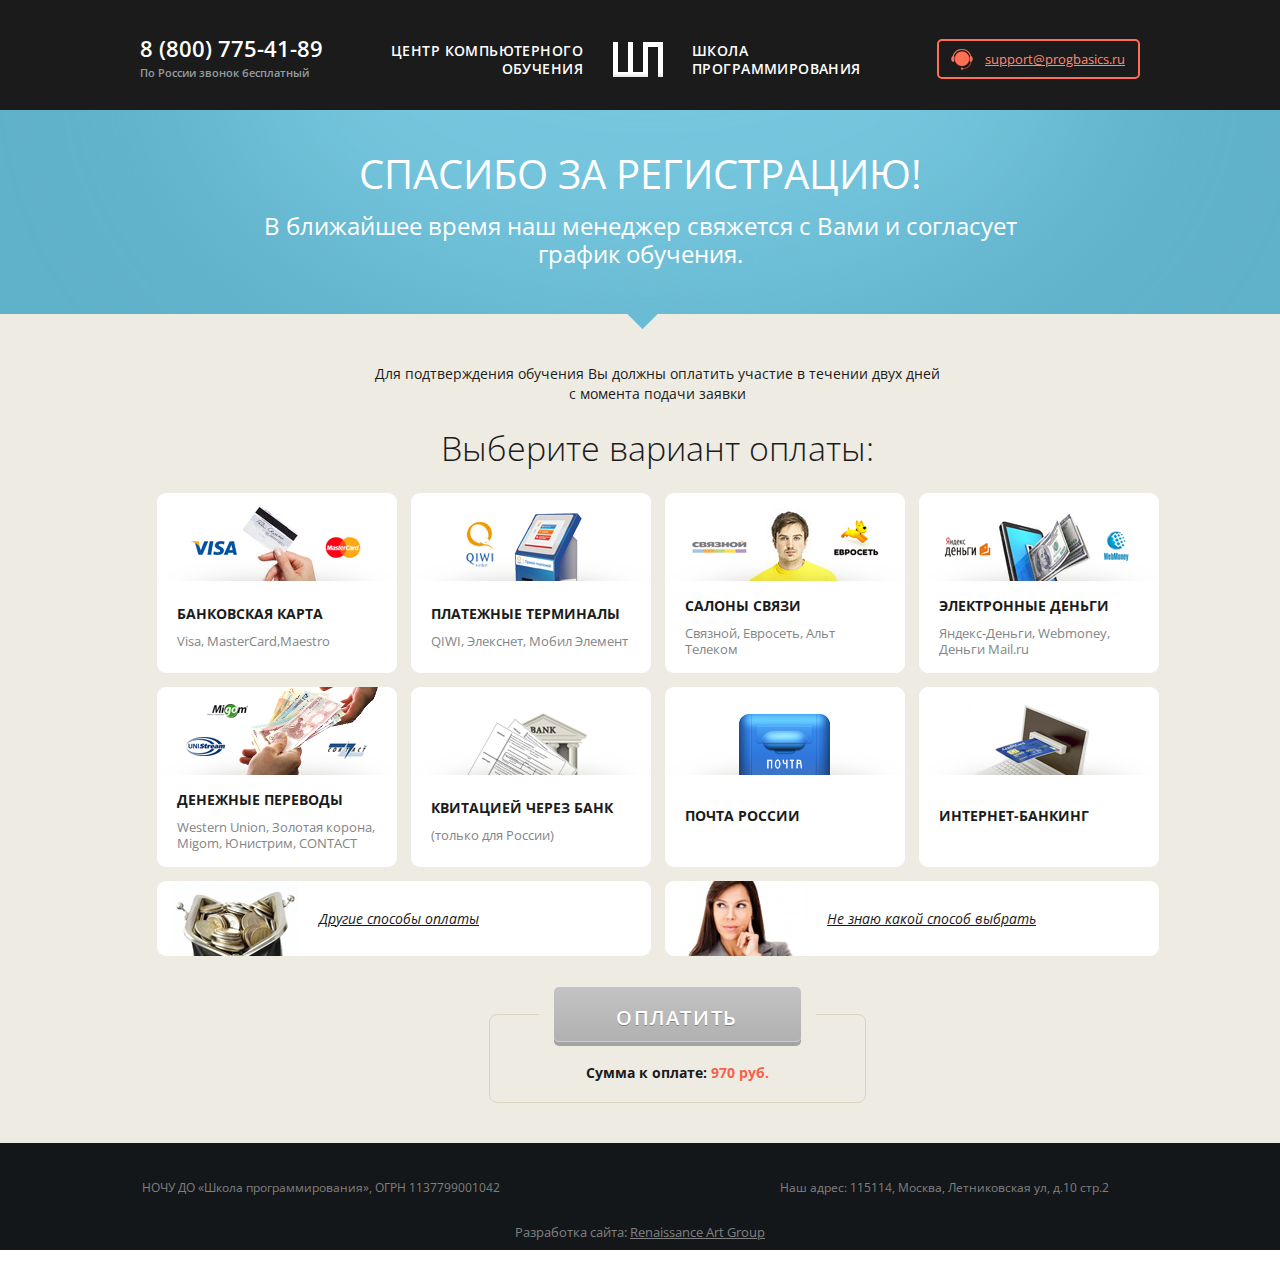
<file: thanks.html>
﻿<!DOCTYPE html>
<html>
<head>
<meta charset="UTF-8">
<title>Спасибо за регистрацию</title>
<link rel="shortcut icon" type="image/x-icon" href="favicon.ico" />
<link rel="stylesheet" type="text/css" href="css/cssreset-min.css" media="screen"/>
<link rel="stylesheet" type="text/css" href="css/cssfonts-min.css" media="screen"/>
<link rel="stylesheet" type="text/css" href="css/jquery-ui-1.10.4.custom.css" media="screen"/>
<link rel="stylesheet" type="text/css" href="style.css" media="screen"/>
<link href='http://fonts.googleapis.com/css?family=Open+Sans:300italic,400italic,600italic,700italic,400,600,300,700&subset=latin,cyrillic' rel='stylesheet' type='text/css'>
<script type="text/javascript" src="js/jquery-1.10.2.min.js"></script>
<script type="text/javascript" src="js/jquery.countdown.min.js"></script>
<script type="text/javascript" src="js/jquery.countdown-ru.js"></script>
<script type="text/javascript" src="js/jquery.jcarousel.min.js"></script>
<script type="text/javascript" src="js/masked.input.js"></script>
<script type="text/javascript" src="js/jquery.icheck.min.js"></script>
<script type="text/javascript" src="js/jquery.validate.min.js"></script>
<script type="text/javascript" src="js/jquery.swfobject.js"></script>
<script type="text/javascript" src="js/youTubeEmbed-jquery.js"></script>
<script type="text/javascript" src="js/jquery-ui-1.10.4.custom.min.js"></script>
<script type="text/javascript" src="js/jquery.transit.min.js"></script>
<script type="text/javascript" src="js/scripts.js"></script>

<!-- VK -->
<script type="text/javascript" src="//vk.com/js/api/openapi.js?96"></script>

<script type="text/javascript">
  VK.init({apiId: 3736437, onlyWidgets: true});
  VK.Widgets.Like("vk_like", {type: "button", height: 20});
  VK.Widgets.Comments("vk_comments", {limit: 10, width: "980", attach: false});
</script>

<!-- /VK -->

</head>

<body class="body-thanks">

<div class="top-wrap">

  <div class="top-main">
    
    <div class="header">
     <div class="header-top">
        <div class="center-wrapper">
      		<div class="fc">
      			<div class="header-phone">
      			  8 (800) 775-41-89
      			  <span>По России звонок бесплатный</span>
      			</div>
      			<div class="site-ttl">
      			  <div class="site-ttl-l">
      			    Центр компьютерного<br />
      			    обучения
      			  </div>
      			  <div class="logo">
      			    <img src="images/logo.png" alt=""/>
      			  </div>
      			  <div class="site-ttl-r">
      			    Школа<br />
      			    программирования
      			  </div>
      			</div>
      			<div class="header-button">
      			  <a href="mailto:support@progbasics.ru" class="support-link"><span>support@progbasics.ru</span></a>
      			</div>
      		</div>
      	</div>
      </div>
    </div>
    
    <div class="body">
      <div class="thanks-header">
        <div class="center-wrapper">
        	<div class="cont">
        		<h2>Спасибо за регистрацию!</h2>
        		<p>В ближайшее время наш менеджер свяжется с Вами и согласует<br />график обучения.</p>
        	</div>
        </div>
      </div>
      
      <div class="pay-block fc">
        <div class="center-wrapper">
          <div class="lead">
            Для подтверждения обучения Вы должны оплатить участие в течении двух дней<br />с момента подачи заявки
          </div>
          <h2>Выберите вариант оплаты:</h2>
         <div class="pay-form fc">
            <form action=".">
          	  <div class="form-item">
          	    <label for="pay-1">
          	      <input type="radio" name="pay-method" id="pay-1" class="form-radio" value="pay-1" />
          	      <div class="label-cont">
          	        <div class="pic">
          	          <img src="images/pay-card.png"/>
          	        </div>
          	        <div class="descr">
          	          <div class="cont">
          	            <h3>Банковская карта</h3>
          	            Visa, MasterCard,Maestro
          	          </div>
          	        </div>
          	      </div>
          	    </label>
          	  </div>
          	  <div class="form-item">
          	    <label for="pay-2">
          	      <input type="radio" name="pay-method" id="pay-2" class="form-radio" value="pay-2"/>
          	      <div class="label-cont">
          	        <div class="pic">
          	          <img src="images/pay-terminals.png"/>
          	        </div>
          	        <div class="descr">
          	          <div class="cont">
          	            <h3>Платежные терминалы</h3>
          	            QIWI, Элекснет, Мобил Элемент
          	          </div>
          	        </div>
          	      </div>
          	    </label>
          	  </div>
          	  <div class="form-item">
          	    <label for="pay-3">
          	      <input type="radio" name="pay-method" id="pay-3" class="form-radio" value="pay-3"/>
          	      <div class="label-cont">
          	        <div class="pic">
          	          <img src="images/pay-phonestores.png"/>
          	        </div>
          	        <div class="descr">
          	          <div class="cont">
          	            <h3>салоны связи</h3>
          	            Связной, Евросеть, Альт Телеком
          	          </div>
          	        </div>
          	      </div>
          	    </label>
          	  </div>
          	  <div class="form-item">
          	    <label for="pay-4">
          	      <input type="radio" name="pay-method" id="pay-4" class="form-radio" value="pay-4"/>
          	      <div class="label-cont">
          	        <div class="pic">
          	          <img src="images/pay-emoney.png"/>
          	        </div>
          	        <div class="descr">
          	          <div class="cont">
          	            <h3>Электронные деньги</h3>
          	            Яндекс-Деньги, Webmoney, Деньги Mail.ru
          	          </div>
          	        </div>
          	      </div>
          	    </label>
          	  </div>
          	  <div class="form-item">
          	    <label for="pay-5">
          	      <input type="radio" name="pay-method" id="pay-5" class="form-radio" value="pay-5"/>
          	      <div class="label-cont">
          	        <div class="pic">
          	          <img src="images/pay-transfers.png"/>
          	        </div>
          	        <div class="descr">
          	          <div class="cont">
          	            <h3>Денежные переводы</h3>
          	            Western Union, Золотая корона, Migom, Юнистрим, CONTACT
          	          </div>
          	        </div>
          	      </div>
          	    </label>
          	  </div>
          	  <div class="form-item">
          	    <label for="pay-6">
          	      <input type="radio" name="pay-method" id="pay-6" class="form-radio" value="pay-6"/>
          	      <div class="label-cont">
          	        <div class="pic">
          	          <img src="images/pay-reciept.png"/>
          	        </div>
          	        <div class="descr">
          	          <div class="cont">
          	            <h3>Квитацией через Банк</h3>
          	            (только для России)
          	          </div>
          	        </div>
          	      </div>
          	    </label>
          	  </div>
          	  <div class="form-item">
          	    <label for="pay-7">
          	      <input type="radio" name="pay-method" id="pay-7" class="form-radio" value="pay-7"/>
          	      <div class="label-cont">
          	        <div class="pic">
          	          <img src="images/pay-post.png"/>
          	        </div>
          	        <div class="descr">
          	          <div class="cont">
          	            <h3>Почта России</h3>
          	          </div>
          	        </div>
          	      </div>
          	    </label>
          	  </div>
          	  <div class="form-item">
          	    <label for="pay-8">
          	      <input type="radio" name="pay-method" id="pay-8" class="form-radio" value="pay-8"/>
          	      <div class="label-cont">
          	        <div class="pic">
          	          <img src="images/pay-banking.png"/>
          	        </div>
          	        <div class="descr">
          	          <div class="cont">
          	            <h3>Интернет-банкинг</h3>
          	          </div>
          	        </div>
          	      </div>
          	    </label>
          	  </div>
          	  <div class="alt-row">
          	  	<div class="form-item form-item-alt">
          	  	  <label for="pay-9">
          	  	    <input type="radio" name="pay-method" id="pay-9" class="form-radio" value="pay-9"/>
          	  	    <div class="label-cont">
          	  	      <div class="pic">
          	  	        <img src="images/pay-other.png"/>
          	  	      </div>
          	  	      <div class="descr">
          	  	        <div class="cont">
          	  	          <h3>Другие способы оплаты</h3>
          	  	        </div>
          	  	      </div>
          	  	    </div>
          	  	  </label>
          	  	</div>
          	  	<div class="form-item form-item-alt">
          	  	  <label for="pay-10">
          	  	    <input type="radio" name="pay-method" id="pay-10" class="form-radio" value="pay-10"/>
          	  	    <div class="label-cont">
          	  	      <div class="pic">
          	  	        <img src="images/pay-dontknow.png"/>
          	  	      </div>
          	  	      <div class="descr">
          	  	        <div class="cont">
          	  	          <h3>Не знаю какой способ выбрать</h3>
          	  	        </div>
          	  	      </div>
          	  	    </div>
          	  	  </label>
          	  	</div>
          	  </div>
          	  <div class="pay-form-footer fc">
          	    <div class="footer-cont">
          	      <div class="button-wrapper">
          	        <input type="submit" class="form-submit button" value="Оплатить" disabled />
          	      </div>
          	      <div class="price">
          	        Сумма к оплате: <span>970 руб.</span>
          	      </div>
          	    </div>
          	  </div>
            </form>
         </div>
      	</div>
      </div>
      
    </div>
    
  </div>

</div>

<div class="footer">
  
  <div class="center-wrapper">
    <div class="footer-bottom fc">
      <div class="footer-bottom-l">
        НОЧУ ДО &laquo;Школа программирования&raquo;, ОГРН 1137799001042
      </div>
      <div class="footer-bottom-r">
        Наш адрес: 115114, Москва, Летниковская ул, д.10 стр.2
      </div>
    </div>
    <div class="footer-copy">
      Разработка сайта: <a href="http://renart.ru">Renaissance Art Group</a>
    </div>
  </div>
  
</div>

</body>

</html>
</file>
<file: css/cssfonts-min.css>
/*
YUI 3.14.0 (build a01e97d)
Copyright 2013 Yahoo! Inc. All rights reserved.
Licensed under the BSD License.
http://yuilibrary.com/license/
*/

body{font:13px/1.231 arial,helvetica,clean,sans-serif;*font-size:small;*font:x-small}select,input,button,textarea{font:99% arial,helvetica,clean,sans-serif}table{font-size:inherit;font:100%}pre,code,kbd,samp,tt{font-family:monospace;*font-size:108%;line-height:100%}#yui3-css-stamp.cssfonts{display:none}
</file>
<file: style.css>
﻿@font-face {
    font-family: 'dincondensedcregular';
    src: url('fonts/pt_din_condensed_cyrillic-webfont.eot');
    src: url('fonts/pt_din_condensed_cyrillic-webfont.eot?#iefix') format('embedded-opentype'),
         url('fonts/pt_din_condensed_cyrillic-webfont.woff') format('woff'),
         url('fonts/pt_din_condensed_cyrillic-webfont.ttf') format('truetype'),
         url('fonts/pt_din_condensed_cyrillic-webfont.svg#dincondensedcregular') format('svg');
    font-weight: normal;
    font-style: normal;

}

body, html {
  background:#fff;
  font-family: 'Open Sans', sans-serif;
  font-size:15px;
  line-height:20px;
  color:#434444;
  min-width:1020px;
  height:100%;
}

p {
  margin:0 0 .7em 0;
}

a,
a:visited {
  color:#60b1ca;
}

.top-wrap {
  overflow:hidden;
}

.fc,
ul,
dl,
.common-form,
.form-item {
  zoom:1;
}

.fc:after,
ul:after,
dl:after,
.common-form:after,
.form-item:after {
  content:".";
  display:block;
  height:0;
  clear:both;
  visibility:hidden;
}

.tooltip-popup {
  /*behavior: url(PIE.htc);*/
  -webkit-border-radius: 10px;
  -moz-border-radius: 10px;
  border-radius: 10px;
  background:#fff;
  -webkit-box-shadow:0 0 12px 0 rgba(0,0,0,.2);
  -moz-box-shadow:0 0 12px 0 rgba(0,0,0,.2);
  box-shadow:0 0 12px 0 rgba(0,0,0,.2);
  position:absolute;
  display:none;
  z-index:50;
}

.tooltip-cont {
  position:relative;
  font-size:14px;
  line-height:20px;
  color:#434444;
}

.tooltip-popup .close {
  width:40px;
  height:40px;
  background:url(images/tooltip-close.png) 0 0 no-repeat;
  cursor:pointer;
  position:absolute;
  right:38px;
  top:15px;
}

.tooltip-popup .close:hover {
  background-position:0 -40px;
}

.tooltip-popup-t .tooltip-cont {
  padding:0 0 21px 0;
  top:21px;
  background:url(images/tooltip-t-pt.png) center bottom no-repeat;
}

.tooltip-popup-b .tooltip-cont {
  padding:53px 35px 9px 35px;
  background:url(images/tooltip-b-pt.png) center top no-repeat;
  top:-21px;
}

.tooltip-popup-l .tooltip-cont {
  padding:32px 76px 30px 14px;
  left:21px;
  background:url(images/tooltip-l-pt.png) right center no-repeat;
}

.tooltip-popup-r .tooltip-cont {
  padding:32px 14px 30px 56px;
  left:-21px;
  background:url(images/tooltip-r-pt.png) left center no-repeat;
}

.tooltip-popup h3 {
  font-size:24px;
  line-height:28px;
  margin:0 40px 10px 0;
}

.button {
  cursor:pointer;
  /*behavior: url(PIE.htc);*/
  position: relative;
  display: block;
  -webkit-border-radius: 5px;
  -moz-border-radius: 5px;
  border-radius: 5px;
  border: none;
  background:#ff7a5b;
  background: -webkit-linear-gradient(#ff7a5b, #fb6649);
  background: -o-linear-gradient(#ff7a5b, #fb6649);
  background: -moz-linear-gradient(#ff7a5b, #fb6649);
  background: linear-gradient(#ff7a5b, #fb6649);
  -pie-background: linear-gradient(#ff7a5b, #fb6649);
  -webkit-box-shadow: 0 4px 0 0 #dd6149;
  -moz-box-shadow: 0 4px 0 0 #dd6149;
  box-shadow: 0 4px 0 0 #dd6149;
  border-bottom:1px solid #fc7b5d;
  margin: 0;
  padding: 0 40px;
  font-size: 20px;
  text-transform:uppercase;
  color: #fff;
  -webkit-text-shadow: 0 1px 0 #c25740;
  -moz-text-shadow: 0 1px 0 #c25740;
  text-shadow: 0 1px 0 #c25740;
  font-weight: 600;
  height: 54px;
  line-height: 61px;
  letter-spacing:.08em;
  text-align:center;
}

.button:hover {
  background:#ee6248;
  background: -webkit-linear-gradient(#ee6248, #e84f37);
  background: -o-linear-gradient(#ee6248, #e84f37);
  background: -moz-linear-gradient(#ee6248, #e84f37);
  background: linear-gradient(#ee6248, #e84f37);
  -pie-background: linear-gradient(#ee6248, #e84f37);
  border-bottom:1px solid #ea6248;
  -webkit-box-shadow: 0 4px 0 0 #c04633;
  -moz-box-shadow: 0 4px 0 0 #c04633;
  box-shadow: 0 4px 0 0 #c04633;
}

/* .button:active {
  background:#ff7a5b;
  background: -webkit-linear-gradient(#fb6649, #ff7a5b);
  background: -o-linear-gradient(#fb6649, #ff7a5b);
  background: -moz-linear-gradient(#fb6649, #ff7a5b);
  background: linear-gradient(#fb6649, #ff7a5b);
  -pie-background: linear-gradient(#fb6649, #ff7a5b);
} */

.button-disabled,
.button-disabled:hover,
.button-disabled:active {
  cursor:default;
  background:#c3c3c3;
  background: -webkit-linear-gradient(#c3c3c3, #b1b1b1);
  background: -o-linear-gradient(#c3c3c3, #b1b1b1);
  background: -moz-linear-gradient(#c3c3c3, #b1b1b1);
  background: linear-gradient(#c3c3c3, #b1b1b1);
  -pie-background: linear-gradient(#c3c3c3, #b1b1b1);
  -webkit-box-shadow: 0 4px 0 0 #a3a3a3;
  -moz-box-shadow: 0 4px 0 0 #a3a3a3;
  box-shadow: 0 4x 0 0 #a3a3a3;
  -webkit-text-shadow: 0 1px 0 #828282;
  -moz-text-shadow: 0 1px 0 #828282;
  text-shadow: 0 1px 0 #828282;
  border-bottom:1px solid #ccc;
}

.center-wrapper {
  width:1000px;
  padding:0 10px;
  margin:0 auto;
}

.header {
  background:#1b1b1b;
  color:#fff;
}

.header-top {
  position:relative;
  padding:20px 0 20px 0;
}

.header-phone {
  float:left;
  font-size:22px;
  line-height:24px;
  font-weight:600;
  margin-top:-1px;
}

.header-phone span {
  display:block;
  color:#959ca0;
  font-size:11px;
  line-height:13px;
}

.header-button {
  float:right;
}

.site-ttl {
  width:520px;
  position:absolute;
  left:50%;
  margin-left:-260px;
  font-size:14px;
  line-height:18px;
  font-weight:600;
  text-transform:uppercase;
  letter-spacing: .03em;
}

.site-ttl .logo {
  width:50px;
  position:absolute;
  left:50%;
  margin-left:-27px;
}

.site-ttl .logo img {
  display:block;
}

.site-ttl-l {
  float:left;
  text-align:right;
  width: 203px;
}

.site-ttl-r {
  float:right;
  text-align:left;
  width: 208px;
}

.header .button {
  height: 31px;
  font-size: 14px;
  font-weight: 700;
  line-height: 34px;
  padding: 0 24px;
  border-top: 1px solid #ff987a;
}

.site-name {
  position:relative;
  padding:21px 0 0 0;
}

.site-name-cat {
  width:167px;
  height:41px;
  background:url(images/site-name-cat-bg.png) 0 0 no-repeat;
  text-transform:uppercase;
  color: #fff;
  -webkit-text-shadow: 0 1px 0 #c25740;
  -moz-text-shadow: 0 1px 0 #c25740;
  text-shadow: 0 1px 0 #c25740;
  font-size:12px;
  font-weight:700;
  letter-spacing:.08em;
  margin:0 auto;
  text-align:center;
  line-height:31px;
}

.site-name-name {
  text-align:center;
  font-size:44px;
  line-height:44px;
  color:#ff7857;
  font-weight:300;
  margin:-11px 0 9px 0;
  letter-spacing:.02em;
}

.main-menu-wrapper {
  border-top:1px solid #313b3f;
  padding:21px 0 18px 0;
}

.main-menu {
  text-align:center;
  font-size:11px;
  line-height:14px;
  font-weight:600;
  text-transform:uppercase;
}

.main-menu li {
  display:inline-block;
  padding:0 17px;
}

.main-menu a,
.main-menu a:visited {
  color:#fff;
  text-decoration:none;
  display: inline-block;
  padding: 0 0 1px 0;
  -webkit-transition: color .1s ease-in-out;
  -moz-transition: color .1s ease-in-out;
  -ms-transition: color .1s ease-in-out;
  -o-transition: color .1s ease-in-out;
  transition: color .1s ease-in-out;
}

.main-menu a:hover {
  color:#60b1ca;
  /* border-color:#367589; */
}

.footer {
  background:#131719;
  padding:57px 0 20px 0;
  color:#fff;
}

.countdown-wrapper {
  /*behavior: url(PIE.htc);*/
  width: 372px;
  margin: 0 auto;
  border: 1px solid #343f43;
  padding: 41px 42px 38px 42px;
  -webkit-border-radius: 8px;
  -moz-border-radius: 8px;
  border-radius: 8px;
  position: relative;
}

.countdown {
  padding:0 0 0 2px;
}

.countdown-ttl {
  font-size: 16px;
  line-height: 24px;
  text-transform: uppercase;
  text-align: center;
  margin: auto;
  position: absolute;
  width: 372px;
  top: -12px;
  letter-spacing: .1em;
}

.countdown-ttl span {
  background: #131719;
  padding: 0 31px;
}

.cd-section {
  font-size:11px;
  color:#636c6f;
}

.cd-section {
  width:103px;
  float:left;
  margin:0 10px 0 10px;
  text-align:center;
  text-transform:lowercase;
}

.cd-num {
  font-family:'dincondensedcregular',sans-serif;
  font-size:50px;
  line-height:50px;
  letter-spacing:32px;
  color:#fff;
  width:89px;
  height:59px;
  background:url(images/countdown-frame.png) 0 0 no-repeat;
  padding:9px 0 0 14px;
  text-align:center;
  margin-bottom:7px;
}

.footer-bottom {
  font-size:12px;
  line-height:14px;
  color:#818181;
  position:relative;
  padding:45px 0 29px 0;
}

.footer-bottom-l {
  float:left;
  width:360px;
  text-align:right;
  padding:13px 0 0 0;
}

.footer-bottom-center {
  width:210px;
  position:absolute;
  left:50%;
  margin-left:-105px;
  text-align:center;
}

.footer-bottom-r {
  float:right;
  width:360px;
  padding:13px 0 0 0;
}

.support-link span {
  text-decoration:underline;
}

.support-link,
.support-link:visited {
  display: inline-block;
  text-decoration: none;
  position: relative;
  /*behavior: url(PIE.htc);*/
  border: 2px solid #60b1ca;
  -webkit-border-radius: 5px;
  -moz-border-radius: 5px;
  border-radius: 5px;
  background: url(images/ico-support.png) 14px 12px no-repeat;
  color: #60b1ca;
  padding: 11px 23px 13px 49px;
  font-size: 13px;
}

.support-link:hover {
  border-color:#97c7d6;
}

.header .support-link,
.header .support-link:visited,
.footer .support-link,
.footer .support-link:visited {
  display: inline-block;
  text-decoration: none;
  position: relative;
  /*behavior: url(PIE.htc);*/
  border: 2px solid #ff6f53;
  -webkit-border-radius: 5px;
  -moz-border-radius: 5px;
  border-radius: 5px;
  background: url(images/ico-support-2.png) 12px 8px no-repeat;
  color: #ff8a73;
  padding: 11px 13px 11px 46px;
  line-height:14px;
}

.header .support-link:hover,
.footer .support-link:hover {
  border-color:#ffa694;
}

.main-slider {
  height:411px;
  position:relative;
  color:#fff;
  background:#ccc;
}

.main-slider .slides {
  position:relative;
  height:411px;
}

.main-slider .slide {
  position:absolute;
  width:100%;
  height:411px;
  overflow:hidden;
}

.main-slider .lister {
  position:absolute;
  height:71px;
  padding:12px 0 0 0;
  bottom:0;
  color:#fff;
  width:100%;
  text-align:center;
  font-size:13px;
  line-height:16px;
  background-image:url(images/slider-lister-pt.png);
  background-repeat:no-repeat;
  background-position:0 0;
}

.main-slider .lister-cont {
  margin:0 -46px;
}

.main-slider .lister .item {
  display: inline-block;
  vertical-align: middle;
  padding: 0 0 0 1px;
  background: url(images/slider-lister-vr.png) 0 center no-repeat;
  cursor: pointer;
  text-align: left;
}

.main-slider .lister .item .ico-video {
  margin: 0 7px -16px 0;
  position: relative;
  top: -6px;
}

.main-slider .lister .cont {
  zoom: 1;
  opacity: .6;
  filter: alpha(opacity=60);
  -webkit-transition: opacity .1s ease-in-out;
  -moz-transition: opacity .1s ease-in-out;
  -ms-transition: opacity .1s ease-in-out;
  -o-transition: opacity .1s ease-in-out;
  transition: opacity .1s ease-in-out;
  display: table-cell;
  height: 70px;
  vertical-align: middle;
  padding: 0 34px;
}

.main-slider .lister .item:first-child {
  background:none;
}

.main-slider .lister .act .cont,
.main-slider .lister .item:hover .cont {
  zoom:1;
  opacity:1;
  filter:alpha(opacity=100);
}

.main-slider .lister .act .cont {
  background:url(images/tint-2.png);
}
.main-slider .prev {
  position:absolute;
  left:50%;
  top:147px;
  margin-left:-511px;
  width:61px;
  height:61px;
  background-image:url(images/main-slider-arrows.png);
  background-repeat:no-repeat;
  background-position:0 -61px;
  cursor:pointer;
  -webkit-transition: opacity .1s ease-in-out;
  -moz-transition: opacity .1s ease-in-out;
  -ms-transition: opacity .1s ease-in-out;
  -o-transition: opacity .1s ease-in-out;
  transition: opacity .1s ease-in-out;
  zoom: 1;
  filter: alpha(opacity=30);
  opacity: .3;
}

.main-slider .prev:hover {
  zoom: 1;
  filter: alpha(opacity=100);
  opacity: 1;
}

.main-slider .next {
  position:absolute;
  left:50%;
  top:147px;
  margin-left:450px;
  width:61px;
  height:61px;
  background-image:url(images/main-slider-arrows.png);
  background-repeat:no-repeat;
  background-position:-61px -61px;
  cursor:pointer;
  -webkit-transition: opacity .1s ease-in-out;
  -moz-transition: opacity .1s ease-in-out;
  -ms-transition: opacity .1s ease-in-out;
  -o-transition: opacity .1s ease-in-out;
  transition: opacity .1s ease-in-out;
  zoom: 1;
  filter: alpha(opacity=30);
  opacity: .3;
}

.main-slider .next:hover {
  zoom: 1;
  filter: alpha(opacity=100);
  opacity: 1;
}

.main-slider .button-inact {
  display:none;
}

.main-slider .slide-1 {
  background:#61b2cb url(images/slide-1-bg.jpg) center bottom no-repeat;
}

.main-slider .slide-2 {
  background:#5dc8b1 url(images/slide-2-bg.jpg) center bottom no-repeat;
}

.main-slider .slide-3 {
  background:#e1765f url(images/slide-3-bg.jpg) center bottom no-repeat;
}

.main-slider .slide-4 {
  background:#61b2cb url(images/slide-1-bg.jpg) center bottom no-repeat;
}

.main-slider .slide-5 {
  background:#5dc8b1 url(images/slide-2-bg.jpg) center bottom no-repeat;
}

.main-slider .slide-video {
  background:#60b1ca url(images/video-slide-bg.jpg) center -7px no-repeat;
}

.main-slider .video-wrapper {
  float:left;
  width:476px;
  height:272px;
  margin:37px 0 0 23px;
  background:url(images/slide-video-frame.png) 0 0 no-repeat;
  position:relative;
  z-index:10;
}

.main-slider .slide-video .descr {
  float: right;
  width: 455px;
  padding: 51px 0 0 0;
  font-size:20px;
  line-height:25px;
}

.main-slider .slide-video-cont {
  margin:12px 0 0 11px;
}

.main-slider .go-button {
  width:82px;
  height:176px;
  background:url(images/slider-go-button.png) 0 0 no-repeat;
  cursor:pointer;
  position:absolute;
  z-index:11;
  left:50%;
  top:87px;
  margin-left:412px;
}

@-webkit-keyframes beat {
    0% {margin-left: 412px; }
    50% {margin-left: 422px; }
    100% {margin-left: 412px; }
}
@-moz-keyframes beat {  
    0% {margin-left: 412px; }
    50% {margin-left: 422px; }
    100% {margin-left: 412px; }
}
@keyframes beat {  
    0% {margin-left: 412px; }
    50% {margin-left: 422px; }
    100% {margin-left: 412px; }
}

.main-slider .go-button:hover {
  -webkit-animation:beat 0.3s ease-in-out 0s;
  -moz-animation:beat 0.3s ease-in-out 0s;
  animation:beat 0.3s ease-in-out 0s;
}

.main-slider .pic {
  float: left;
  position:relative;
  height:419px;
  width: 350px;
  padding: 0 30px 0 50px;
}

.main-slider .pic img {
  position:absolute;
  display:block;
}

.main-slider .slide-1 .pic img {
  left: 132px;
  top: 73px;
}

.main-slider .slide-2 .pic img {
  left: 119px;
  top: 64px;
}

.main-slider .slide-3 .pic img {
  left: 94px;
  top: 72px;
}

.main-slider .slide-4 .pic img {
  left: 80px;
  top: 74px;
}

.main-slider .slide-5 .pic img {
  left: 105px;
  top: 78px;
}

.main-slider .descr {
  overflow:hidden;
  padding:40px 120px 0 0;
  font-size:18px;
  line-height:24px;
}

.main-slider .descr .cont {
  display: table-cell;
  vertical-align: middle;
  height: 256px;
}

.main-slider h2 {
  font-size:46px;
  line-height:50px;
  margin:0 0 18px 0;
  font-weight:300;
}

.what-gives-block {
  background:#f9f9f9;
  padding:29px 0 39px 0;
}

.what-gives-block h2 {
  font-weight:300;
  font-size:40px;
  line-height:42px;
  margin:18px 0 37px 0;
}

.what-gives-descr {
  width:582px;
  float:left;
}

.what-gives-cols {
  margin:0 -60px 0 0;
}

.what-gives-items {
  font-size:16px;
  line-height:20px;
  margin:0 51px 20px 0;
  width:272px;
  float:left;
}

.what-gives-items .item {
  margin:0 0 22px 0;
  padding:0 0 0 50px;
  background:url(images/items-list-tick.png) 0 3px no-repeat;
  min-height:39px;
}

.what-gives-items .item:hover {
  color:#60b1ca;
}

.what-gives-block .common-form-wrapper {
  float:right;
}

.what-gives-block .socbuttons {
  clear:both;
  padding:27px 0 0 50px;
}

.sign-form {
  width:370px;
  /*behavior:url(PIE.htc);*/
  position:relative;
  -webkit-border-radius:6px;
  -moz-border-radius:6px;
  border-radius:6px;
  -webkit-box-shadow:0 1px 20px 0 rgba(0,0,0,.2);
  -moz-box-shadow:0 1px 20px 0 rgba(0,0,0,.2);
  box-shadow:0 1px 20px 0 rgba(0,0,0,.2);
  float:left;
  background:#fff;
}

.sign-form-ttl {
  background-color:#ff6f53;
  color:#fff;
  -webkit-border-radius:6px 6px 0 0;
  -moz-border-radius:6px 6px 0 0;
  border-radius:6px 6px 0 0;
  padding:21px 30px;
  font-size:14px;
  line-height:18px;
}

.sign-form-ttl h2 {
  font-size:34px;
  line-height:36px;
  margin:0 0 5px 0 !important;
}

.sign-form-cont {
  position:relative;
  padding:13px 30px 21px 30px;
}

.sign-form-badge {
  position: absolute;
  right: -32px;
  top: -52px;
  width: 135px;
  height: 136px;
  background: url(images/sign-form-badge-bg.png) 0 0 no-repeat;
}

.sign-form-badge .cont {
  text-align: center;
  padding: 37px 0 0 0;
  font-size: 10px;
  line-height: 11px;
  font-weight: 700;
  text-transform: uppercase;
}

.sign-form-badge u {
  text-decoration:none;
}

.sign-form-badge:hover u {
  text-decoration:underline;
}

.sign-form-badge span {
  font-size: 26px;
  line-height: 31px;
}

.sign-form-price {
  margin:0 0 3px 0;
}

.sign-form .price-new {
  line-height: 64px;
  font-weight: 700;
  color: #ff6f53;
  font-size:17px;
}

.sign-form .price-new span {
  background: url(images/ul-red.png) 0 60px repeat-x;
  font-size: 51px;
}

.sign-form .price-old {
  color:#919191;
  font-size:16px;
  padding:0 0 0 16px;
  text-decoration:line-through;
  font-weight:600;
}

/* Forms */

.common-form {
  margin:0 0 0 0;
}

.common-form .form-item {
  position:relative;
  margin:0 0 14px 0;
  /* float:left; */
  width:100%;
}

.common-form .form-text,
.common-form .form-textarea {
  /*behavior:url(PIE.htc);*/
  width:100%;
  -moz-box-sizing:border-box;
  box-sizing:border-box;
  height:40px;
  border:1px solid #dcdcdc;
  -webkit-border-radius:4px;
  -moz-border-radius:4px;
  border-radius:4px;
  -webkit-box-shadow:inset 0 0 7px 0 #ddd;
  -moz-box-shadow:inset 0 0 7px 0 #ddd;
  box-shadow:inset 0 0 7px 0 #ddd;
  background:#f8f8f8;
  color:#1b1b1b;
  padding:0 15px;
  outline:none;
  display:block;
  font-size:14px;
}

.common-form .form-textarea {
  padding:8px 15px;
  resize:none;
  height:auto;
  display:block;
}

.common-form .placeholder {
  position:absolute;
  left:0;
  top:1px;
  height:40px;
  line-height:40px;
  padding:0 15px;
  color:#aaa;
  font-size:14px;
}

.common-form .form-submit {
  clear:left;
}

.common-form .form-hint span {
  font-size:13px;
  background:url(images/ul-gray.png) 0 17px repeat-x;
  color:#a5a5a5;
  line-height:18px;
}

.common-form .error-wrapper {
  background: url(images/error-bg-r.png) left center no-repeat;
  height: 32px;
  line-height: 37px;
  padding: 0 0 0 0;
  position: absolute;
  left: 100%;
  top: 4px;
  white-space: nowrap;
  margin-left: 5px;
  color: #fff;
  font-size: 10px;
  font-style: italic;
  z-index: 50;
}

.common-form .errors-left .error-wrapper {
  background: url(images/error-bg.png) right center no-repeat;
  padding: 0;
  right: 100%;
  left: auto;
  margin-right: 5px;
  margin-left: 0;
}

.common-form label.error {
  margin: 0 -3px 0 35px;
  background-color: #ff6f53;
  /*behavior: url(PIE.htc);*/
  -webkit-border-radius: 0 3px 3px 0;
  -moz-border-radius: 0 3px 3px 0;
  border-radius: 0 3px 3px 0;
  height: 32px;
  line-height: 33px;
  display: block;
  padding: 0 17px 0 0;
  float: none;
  font-size: 13px;
  width:auto !important;
}

.common-form .errors-left label.error {
  margin: 0px 35px 0 -3px;
  background-color: #ff6f53;
  /*behavior: url(PIE.htc);*/
  -webkit-border-radius: 3px 0 0 3px;
  -moz-border-radius: 3px 0 0 3px;
  border-radius: 3px 0 0 3px;
  height: 32px;
  display: block;
  padding: 0 0 0 17px;
  white-space:nowrap;
}

.common-form input.error,
.common-form textarea.error {
  border-color:#ff6f53;
  color:#ff6f53;
}

.tooltip-content {
  display:none;
}

.sign-form .button {
  margin-top:19px;
  margin-bottom:17px;
}

.blockquote-block {
  background:#f9f9f9;
}

.blockquote-block-content {
  padding: 43px 361px 69px 90px;
  background: url(images/blockquote-block-bg.jpg) 719px 16px no-repeat;
  margin: 0 0 0 -41px;
}

.blockquote-block blockquote .cont {
  font-size:20px;
  line-height:28px;
  font-weight:300;
  font-style:italic;
  position:relative;
  margin:0 0 34px 0;
}

.blockquote-block blockquote .cont:before {
  content: "“";
  font-size: 83px;
  line-height: 83px;
  font-family: Georgia,serif;
  color: #e54222;
  position: absolute;
  left: -53px;
  top: -11px;
  font-style: normal;
}

.blockquote-block blockquote strong {
  color:#e54222;
  font-weight:300;
  font-style:italic;
}

.blockquote-block blockquote .blockquote-footer {
  font-size:15px;
  line-height:20px;
  font-weight:600;
}

.blockquote-block blockquote .blockquote-footer .post {
  font-size:13px;
  font-weight:400;
  color:#919da0;
}

.stats-block {
  height:276px;
  overflow:hidden;
  background:url(images/stats-bg.png) 0 0 repeat-x;
}

.stats-items {
  padding:66px 0 0 0;
  margin:0 -30px 0 0;
}

.stats-item {
  float:left;
  margin:0 40px 0 0;
  font-size:14px;
  line-height:20px;
}

.stats-item .num {
  margin:0 0 -3px -15px;
}

.stats-item-1 {
  margin:0 92px 0 0;
}

.stats-item-2 {
  margin:0 67px 0 0;
}

.stats-item-3 {
  margin:0 59px 0 0;
}

.what-unique-block {
  padding:58px 0 50px 0;
}

.what-unique-block h2 {
  font-size: 40px;
  line-height: 44px;
  margin: 0 0 41px 0;
  text-align: center;
}

.what-unique-block h2 span {
  font-size:40px;
  font-weight:300;
}

.what-unique-item {
  margin: 0 0 33px 0;
  min-height: 111px;
}

.what-unique-item .pic {
  width: 96px;
  float: left;
  margin: 0 16px 0 0;
}

.what-unique-item .ico {
  width:95px;
  height:96px;
  overflow:hidden;
  background-position:0 0;
  background-repeat:none;
}

.what-unique-item:hover .ico {
  /* background-position:0 -95px; */
}

.ico-unique-1 {
  background-image:url(images/ico-unique-1.png);
}

.ico-unique-2 {
  background-image:url(images/ico-unique-2.png);
}

.ico-unique-3 {
  background-image:url(images/ico-unique-3.png);
}

.ico-unique-4 {
  background-image:url(images/ico-unique-4.png);
}

.ico-unique-5 {
  background-image:url(images/ico-unique-5.png);
}

.ico-unique-6 {
  background-image:url(images/ico-unique-6.png);
}

.what-unique-cols {
  margin: 0 -36px 0 0;
}

.what-unique-col {
  width: 481px;
  margin: 0 37px 0 0;
  float: left;
}

.what-unique-item:hover {
  color:#aeb0b0;
}

.what-unique-item .descr {
  overflow:hidden;
  font-size:15px;
  line-height:20px;
}

.what-unique-item h3 {
  font-size: 22px;
  line-height: 26px;
  color: #1bb895;
  margin: 4px 0 10px 0;
}

.what-unique-item:hover h3 {
  color: #aeb0b0;
}

.program-block {
  background:#73b3c7 url(images/program-block-bg.jpg) center top no-repeat;
  background-size:cover;
  padding:35px 0 73px 0;
}

.program-block h2 {
  font-size:40px;
  line-height:42px;
  color:#fff;
  text-align:center;
  margin:0 0 32px 0;
}

.program-calendar {
  margin:0 -20px 22px 0;
  position:relative;
}

.program-calendar-item {
  width:90px;
  height:85px;
  float:left;
  margin:0 7px 0 0;
  /*behavior:url(PIE.htc);*/
  -webkit-border-radius:5px;
  -moz-border-radius:5px;
  border-radius:5px;
  -webkit-box-shadow:0 1px 5px 0 rgba(0,0,0,.2);
  -moz-box-shadow:0 1px 5px 0 rgba(0,0,0,.2);
  box-shadow:0 1px 5px 0 rgba(0,0,0,.2);
  cursor:pointer;
}

.program-calendar-sep {
  width:37px;
  height:85px;
  float:left;
}

.pc-day-ttl {
  /*behavior: url(PIE.htc);*/
  -webkit-border-radius: 5px 5px 0 0;
  -moz-border-radius: 5px 5px 0 0;
  border-radius: 5px 5px 0 0;
  background: #e1f0f4;
  font-size: 11px;
  line-height: 14px;
  color: #52737e;
  text-align: center;
  padding: 6px 0 4px 0;
  height: 14px;
  overflow: hidden;
}

.program-calendar-item-video .pc-day-ttl {
  background:#c3f4e9;
}

.program-calendar-item-secret .pc-day-ttl {
  background:#bdf1ff;
  letter-spacing:-.09em;
}

.program-calendar .act {
  -webkit-box-shadow:none;
  -moz-box-shadow:none;
  box-shadow:none;
}

.program-calendar .act .pc-day-ttl {
  color:#fff;
  background:#ff6f53;
}

.program-calendar .act .pc-day-num {
  color:#ff6f53;
}

.pc-day-num {
  /*behavior: url(PIE.htc);*/
  -webkit-border-radius: 0 0 5px 5px;
  -moz-border-radius: 0 0 5px 5px;
  border-radius: 0 0 5px 5px;
  background: #fff;
  font-size: 30px;
  line-height: 33px;
  color: #434444;
  text-align: center;
  padding: 5px 0 0 0;
  height: 56px;
  overflow: hidden;
}

.pc-day-num span {
  font-size: 10px;
  text-transform: uppercase;
  display: block;
  text-align: center;
  line-height: 13px;
}

.course-descr {
  position:relative;
  display:none;
}

.course-descr-ttl {
  /*behavior: url(PIE.htc);*/
  -webkit-border-radius: 5px 5px 0 0;
  -moz-border-radius: 5px 5px 0 0;
  border-radius: 5px 5px 0 0;
  background: #e1f0f4;
  font-size: 13px;
  line-height: 18px;
  color: #434444;
  padding: 21px 30px 14px 38px;
  border-top: 1px solid #f3f9fb;
  position: relative;
}

.course-descr-pt {
  width:33px;
  height:14px;
  background:url(images/course-descr-pt.png) 0 0 no-repeat;
  position:absolute;
  left:0;
  top:-14px;
}

.course-descr-name {
  float: left;
  background: #ff6f53;
  /*behavior: url(PIE.htc);*/
  -webkit-border-radius: 6px;
  -moz-border-radius: 6px;
  border-radius: 6px;
  font-size: 13px;
  font-weight: 700;
  text-transform: uppercase;
  color: #fff;
  margin: -6px 12px 0 0;
  padding: 6px 14px;
}

.course-descr .close {
  width:36px;
  height:36px;
  background:url(images/course-descr-close.png) 0 0 no-repeat;
  cursor:pointer;
  position:absolute;
  right:20px;
  top:12px;
}

.course-descr-content {
  /*behavior: url(PIE.htc);*/
  -webkit-border-radius: 0 0 5px 5px;
  -moz-border-radius: 0 0 5px 5px;
  border-radius: 0 0 5px 5px;
  background: #fff;
  font-size: 14px;
  line-height: 18px;
  color:#434444;
  padding: 23px 38px 38px 38px;
  position: relative;
}

.course-descr-teacher {
  float: right;
  width: 154px;
  margin: 17px 0 0 40px;
  border-left: 1px solid #e1f0f4;
  padding: 0 9px 64px 32px;
  text-align:center;
}

.course-descr-teacher h3 {
  font-size: 20px;
  line-height: 22px;
  margin: -7px 0 24px 0;
  color: #1b1b1b;
}

.course-descr-teacher .pic {
  text-align: center;
  padding: 0 0 11px 0;
}

.course-descr-teacher .name {
  color: #1b1b1b;
  font-size: 15px;
  line-height: 16px;
  margin: 0 0 8px 0;
}

.course-descr-teacher .post {
  color: #919da0;
  font-size: 11px;
  line-height: 13px;
}

.course-descr-teacher .pic img {
  position:relative;
  /*behavior: url(PIE.htc);*/
  -webkit-border-radius: 55px;
  -moz-border-radius: 55px;
  border-radius: 55px;
}

.course-descr-descr {
  overflow:hidden;
}

.course-descr-descr h2 {
  color: #1b1b1b;
  font-size: 28px;
  line-height: 30px;
  margin: 0 0 19px 0;
  text-align: left;
}

.course-descr-descr ul {
  margin:0 0 31px 0;
}

.course-descr-descr li {
  margin: 0 0 5px 0;
  padding: 0 0 0 28px;
  background: url(images/li-check.png) 2px 5px no-repeat;
}

.course-descr ul li ul {
  margin:5px 0 0 0;
}

.course-descr ul li li {
  padding:0;
  margin:0 0 4px 28px;
  list-style:disc;
  background:none;
}

.course-descr-descr h3 {
  font-size: 20px;
  margin: 31px 0 25px 0;
}

.materials-item {
  padding: 0 25px 0 46px;
  position: relative;
  display: inline-block;
  min-height: 28px;
}

.materials-item img {
  position: absolute;
  left: 0;
  top: -8px;
}

.way-block {
  background:#fff;
  padding:57px 0 0 0;
}

.way-block-content {
  position: relative;
  padding: 0;
  margin:-19px 0 0 0;
}

.way-block h2 {
  font-size:40px;
  line-height:36px;
  color:#1b1b1b;
  text-align:center;
  position:relative;
  z-index:2;
}

.way-slider-pic {
  width:918px;
  height:294px;
  margin:0 0 7px 40px;
  background-image:url(images/way-pic.png);
  background-repeat:no-repeat;
  background-position:0 0;
}

.way-pic-1 {
  background-position:0 0;
}

.way-pic-2 {
  background-position:0 -294px;
}

.way-pic-3 {
  background-position:0 -588px;
}

.way-pic-4 {
  background-position:0 -882px;
}

.way-block .ico-novice {
  width:50px;
  height:34px;
  position:absolute;
  left:0px;
  top:0;
  cursor:pointer;
}

.way-block .ico-guru {
  width:53px;
  height:34px;
  position:absolute;
  right:0;
  top:0;
  cursor:pointer;
}

.way-slider-cont {
  width:1003px;
  position:relative;
  margin:0 0 0 -1px;
}

.way-slider-wrapper {
  padding:0 0 0 50px;
  width:1003px;
  height:34px;
  background:url(images/way-slider-wrapper-bg.png) 0 0 no-repeat;
}

#way-slider {
  width:900px;
  height:34px;
}

#way-slider .ui-slider-handle {
  width:66px;
  height:66px;
  margin-top: -15px;
  margin-left: -31px;
  background:url(images/way-slider-handle.png) 0 0 no-repeat;
  outline:none;
  cursor:pointer;
}

#way-slider .ui-slider-range {
  height:33px;
  background:url(images/way-slider-range.png) 0 0 no-repeat;
}

.way-steps {
  position: absolute;
  width: 660px;
  height: 28px;
  background: url(images/steps-bg.png) 0 0 no-repeat;
  top: 226px;
  left: 180px;
}

.way-steps .step {
  position:absolute;
  top:-37px;
  width:29px;
  height:28px;
  text-align:center;
  font-size:12px;
  line-height:27px;
  color:#9f9f9f;
  background:url(images/steps-round.png) 0 0 no-repeat;
}

.way-steps .act {
  color:#595959;
  background-position:-30px 0;
}

.way-steps .step-1 {
  left:-14px;
}

.way-steps .step-2 {
  left:150px;
}

.way-steps .step-3 {
  left:314px;
}

.way-steps .step-4 {
  left:478px;
}

.way-steps .step-5 {
  left:642px;
}

#test {
  position:fixed;
  background:#333;
  padding:5px 10px;
  font-size:15px;
  color:#fff;
}

.tooltip-anchor {
  width:20px;
  height:20px;
  position:absolute;
  cursor:pointer;
  z-index:2;
}

.tooltip-anchor-1 {
  left: 40px;
  top: 254px;
}

.tooltip-anchor-2 {
  left: 339px;
  top: 227px;
}

.tooltip-anchor-3 {
  left: 641px;
  top: 154px;
}

.tooltip-anchor-4 {
  left: 938px;
  top: 0;
}

.way-tooltips {
  position:absolute;
  top:0;
  width:100%;
  height:330px;
}

.way-block .tooltip-popup {
  width:350px;
  margin-left:-40px;
  -webkit-box-shadow:none;
  -moz-box-shadow:none;
  box-shadow:none;
  -webkit-border-radius:10px;
  -moz-border-radius:10px;
  border-radius:10px;
}

.way-block .tooltip-cont {
  font-size: 14px;
  line-height: 21px;
  padding: 3px 24px 18px 24px;
  top: 11px;
  background-position: 38px bottom;
}

.way-block .tooltip-popup-b {
  top:290px;
  bottom:auto;
}

.way-block .tooltip-popup-b .tooltip-cont {
  padding: 45px 30px 0px 30px;
  margin: 0 0 -7px 0;
}

#way-tooltip-1 {
  left:6px;
  background:#bef0aa;
}

#way-tooltip-1 .tooltip-cont {
  background-image: url(images/way-tooltip-1-pt.png) !important;
}

#way-tooltip-2 {
  left:168px;
  background:#a6e8d9;
}

#way-tooltip-2 .tooltip-cont {
  background-image: url(images/way-tooltip-2-pt.png) !important;
}

#way-tooltip-3 {
  left:332px;
  background:#ace8f8;
}

#way-tooltip-3 .tooltip-cont {
  background-image: url(images/way-tooltip-3-pt.png) !important;
}

#way-tooltip-4 {
  left:497px;
  background:#ffeba8;
  margin-left:-287px;
}

#way-tooltip-4 .tooltip-cont {
  background-image: url(images/way-tooltip-4-pt.png) !important;
  background-position:284px bottom;
}

#way-tooltip-5 {
  left:661px;
  background:#a4e6d7;
}

#way-tooltip-5 .tooltip-cont {
  background-image: url(images/way-tooltip-2-pt.png) !important;
}

#way-tooltip-6 {
  left:715px;
  background:#fe9985;
}

#way-tooltip-6 .tooltip-cont {
  background-image: url(images/way-tooltip-6-pt.png) !important;
}

#way-tooltip-6 .tooltip-cont {
  background-position:267px bottom;
}

.way-tooltip-6-b .tooltip-cont {
  background-position:267px top !important;
}

.tooltip-name {
  position:absolute;
  font-weight:600;
  font-size:16px;
  color:#1b1b1b;
  z-index:3;
}

.tooltip-name span {
  cursor:pointer;
  background-position:0 19px;
  background-repeat:repeat-x;
}

.tooltip-name-1 span {
  background-image:url(images/tt-1-ul.png);
}

.tooltip-name-2 span {
  background-image:url(images/tt-2-ul.png);
}

.tooltip-name-3 span {
  background-image:url(images/tt-3-ul.png);
}

.tooltip-name-4 span {
  background-image:url(images/tt-4-ul.png);
}

.tooltip-name-1 {
  left: 19px;
  bottom: 98px;
}

.tooltip-name-2 {
  bottom: 125px;
  left: 296px;
}

.tooltip-name-3 {
  bottom: 198px;
  left: 628px;
}

.tooltip-name-4 {
  bottom: 351px;
  left: 886px;
}

.slider-legend {
  width:903px;
  margin:9px 0 0 48px;
}

.slider-legend .legend-item {
  width:301px;
  float:left;
  padding:28px 0 40px 0;
  text-align:center;
  color:#8d8d8d;
  font-size:11px;
  line-height:16px;
  letter-spacing:.1em;
  background:url(images/legend-item-bg.png) center 0 no-repeat;
  text-transform:uppercase;
}

.move-slider-hint {
  position: absolute;
  left: 207px;
  top: 298px;
  background: url(images/move-hint-arrow.png) 0 0 no-repeat;
  padding: 6px 0 0 70px;
  font-style: italic;
  color: #b3b3b3;
  font-size: 14px;
  line-height: 18px;
}

.way-block h3 {
  font-size: 38px;
  line-height: 45px;
  color: #65cfb8;
  font-weight: 300;
  text-align: center;
  margin: 40px 0 0 0;
  font-style: italic;
}

.tooltip-custom {
  cursor:pointer;
}

#guarantee_tooltip {
  width:430px;
  margin-left:-452px;
}

#price_new_tooltip,
#price_new_tooltip_2 {
  width:430px;
  margin-left:-482px;
}

#confidential_tooltip,
#confidential_tooltip_2 {
  width:610px;
  margin-left:-662px;
}

.how-block {
  color:#434444;
}

.how-block-top {
  height:590px;
  padding:42px 0 0 0;
  background:url(images/how-bg.jpg) center top no-repeat;
  background-size:cover;
}

.how-block-bottom {
  height:130px;
  background:#f8f7f4;
}

.how-block h2 {
  font-size:44px;
  line-height:48px;
  margin:0 0 14px 0;
  text-align:center;
}

.how-block .lead {
  font-size:16px;
  line-height:22px;
  margin:0 0 35px 0;
  text-align:center;
  padding:0 140px;
}

.how-notebook {
  width:1011px;
  height:556px;
  margin:0 -5px 0 -6px;
  background:url(images/notebook.png) 0 0 no-repeat;
  position:relative;
}

.notebook-hint-trigger {
  position:absolute;
  cursor:pointer;
  width:52px;
  height:54px;
  z-index:11;
}

.notebook-hint-trigger-1 {
  background:url(images/notebook-hint-trigger-l.png) 0 0 no-repeat;
  left: 225px;
  top: -7px;
}

.notebook-hint-trigger-2 {
  background:url(images/notebook-hint-trigger-r.png) 0 0 no-repeat;
  left: 266px;
  top: 112px;
}

.notebook-hint-trigger-3 {
  background:url(images/notebook-hint-trigger-l.png) 0 0 no-repeat;
  left: 106px;
  top: 341px;
}

.how-notebook .notebook-hint-trigger:hover {
  background-position:0 -54px;
}

#notebook_hint_1 {
  width:610px;
}

#notebook_hint_2 {
  width:370px;
}

#notebook_hint_3 {
  width:500px;
}

#notebook_hint_1 .close,
#notebook_hint_2 .close,
#notebook_hint_3 .close {
  right: 19px;
  top: 37px;
}

.how-notebook .trigger-act,
.how-notebook .trigger-act:hover {
  width:55px;
  height:55px;
  margin-left:-2px;
  margin-top:-2px;
  background-position:0 -108px;
}

#notebook_hint_1 {
  margin-left:-20px;
}

#notebook_hint_1 .tooltip-cont {
  padding:60px 70px 9px 35px;
  background-position:27px top;
}

#notebook_hint_2 .tooltip-cont {
  padding:39px 49px 27px 55px;
}

#notebook_hint_2 .close {
  right: 0px;
  top: 16px;
}

#notebook_hint_3 {
  margin-left:-20px;
}

#notebook_hint_3 .tooltip-cont {
  padding:18px 70px 49px 35px;
  background-position:27px bottom;
}

#notebook_hint_3 .close {
  top:-5px;
}

.how-notebook .v-cont {
  width:713px;
  height:446px;
  position:absolute;
  left:147px;
  top:32px;
  overflow:hidden;
  z-index:9;
}

.how-notebook .video-screen {
  width:713px;
  height:446px;
  position:absolute;
  left:147px;
  top:32px;
  overflow:hidden;
  z-index:10;
}

.how-notebook .controlDiv {
  width: 111px;
  height: 111px;
  position: absolute;
  left: 448px;
  top: 199px;
  overflow: hidden;
  cursor: pointer;
  z-index: 11;
  background: url(images/play-button.png) 0 0 no-repeat;
}

.how-notebook .v-cont-initial {
  background:url(images/notebook-video-screen.jpg) 0 0 no-repeat;
}

.how-notebook .pause {
  background:none;
}

.how-notebook .pause:hover {
  background-image:url(images/pause-control.png);
}

.how-notebook .initial .progressBar {
  display:none;
}

.how-notebook .progressBar {
  position: absolute;
  bottom: 0;
  z-index: 12;
  width: 713px;
  background:#666;
}

.how-notebook .progressBar .elapsed {
  height:12px;
  background:#ff6f53;
}

.about-carousel .jcarousel-clip {
  width:1000px;
  height:281px;
  overflow:hidden;
}

.about-carousel .jcarousel-item {
  float:left;
  width:300px;
  margin:0 50px 0 0;
  height:281px;
  overflow:hidden;
  background:url(images/about-carousel-shadow.png) center bottom no-repeat;
}

.about-carousel .jcarousel-prev {
  position:absolute;
  left:-43px;
  top:69px;
  width:87px;
  height:87px;
  background-image:url(images/jcarousel-arrows.png);
  background-repeat:no-repeat;
  background-position:0 0;
  cursor:pointer;
}

.about-carousel .jcarousel-prev:hover {
  background-position:0 -87px;
}

.about-carousel .jcarousel-next {
  position:absolute;
  right:-43px;
  top:69px;
  width:87px;
  height:87px;
  background-image:url(images/jcarousel-arrows.png);
  background-repeat:no-repeat;
  background-position:-87px 0;
  cursor:pointer;
}

.about-carousel .jcarousel-next:hover {
  background-position:-87px -87px;
}

.about-carousel .jcarousel-item img {
  position:relative;
  /*behavior: url(PIE.htc);*/
  -webkit-border-radius: 5px;
  -moz-border-radius: 5px;
  border-radius: 5px;
}

.about-block {
  color:#434444;
  font-size:15px;
  line-height:20px;
  background:#f8f7f4;
  padding:0 0 11px 0;
}

.about-cols {
  padding:0 0 50px 0;
}

.about-l {
  float:left;
  width:480px;
  margin:0 90px 0 0;
  padding:29px 0 0 0;
}

.about-r {
  overflow:hidden;
  padding:29px 0 0 0;
}

.about-block h3 {
  font-size:33px;
  line-height:36px;
  margin:0 0 19px 0;
  font-weight:300;
}

.about-logos {
  padding:10px 0 0 0;
  margin:0 -42px 0 0;
}

.about-logos img {
  float:left;
  display:block;
  margin:0 42px 0 0;
}

.teachers-block {
  padding:57px 0 29px 0;
}

.teachers-block h2 {
  font-size:40px;
  line-height:42px;
  text-align:center;
  margin:0 0 40px 0;
  color:#1b1b1b;
}

.teachers-block .lead {
  font-size:16px;
  line-height:22px;
  text-align:center;
  margin:0 0 23px 0;
}

.teachers-block .teachers {
  margin:0 -85px 0 0;
}

.teachers-block .teachers-item {
  margin:0 85px 5px 0;
  font-size:14px;
  line-height:20px;
}

.teachers-item .pic {
  float:left;
  width: 210px;
  padding: 12px 0 0 0;
}

.teachers-item .pic img {
  width: 160px;
}

.teachers-item .descr {
  overflow:hidden;
}

.teachers-item h3 {
  font-size:24px;
  line-height:26px;
  font-weight:300;
  color:#ff5635;
  margin:10px 0 10px 0;
}

.teachers-item ul {
  margin:23px 0 23px 0;
}

.teachers-item li {
  padding: 0 0 0 15px;
  background: url(images/li-bullet.png) 1px 6px no-repeat;
  margin: 0 0 8px 0;
}

.success-reviews-block {
  background:#f8f7f4;
  padding:50px 0 4px 0;
}

.success-reviews-block h2 {
  font-size: 40px;
  line-height: 35px;
  color: #1b1b1b;
  text-align: center;
}

.success-reviews-block h2 span {
  font-size:26px;
} 

.success-slider {
  padding:0 0 45px 0;
  background:url(images/success-slider-shadow.png) center bottom no-repeat;
  position:relative;
}

.success-slider .slides {
  position:relative;
  /*behavior: url(PIE.htc);*/
  -webkit-border-radius: 6px;
  -moz-border-radius: 6px;
  border-radius: 6px;
  background:#fff;
}

.success-slider .prev {
  position:absolute;
  left:-43px;
  top:71px;
  width:87px;
  height:87px;
  background-image:url(images/jcarousel-arrows.png);
  background-repeat:no-repeat;
  background-position:0 0;
  cursor:pointer;
}

.success-slider .prev:hover {
  background-position:0 -87px;
}

.success-slider .next {
  position:absolute;
  right:-43px;
  top:71px;
  width:87px;
  height:87px;
  background-image:url(images/jcarousel-arrows.png);
  background-repeat:no-repeat;
  background-position:-87px 0;
  cursor:pointer;
}

.success-slider .next:hover {
  background-position:-87px -87px;
}

.success-slider .slide-content {
  padding:20px 30px;
}

.success-slider .descr {
  float: left;
  border-right: 1px solid #e3e1db;
  float: left;
  margin: 10px 30px 10px 0;
  padding: 0 40px 0 0;
  width: 695px;
}

.case-popup {
  width:800px !important;
}

.case-popup ul,
.success-slider .descr ul {
  margin:0 0 20px 0;
}

.case-popup ul li,
.success-slider ul li {
  list-style:disc;
  margin:0 0 10px 20px;
}

.success-slider .ttl {
  color: #5ab8a4;
  font-style: italic;
  font-size: 30px;
  line-height: 34px;
  margin: 0 0 14px 0;
  padding:0 0 0 91px;
  position:relative;
  cursor:pointer;
}

.success-slider .ttl-cont {
  display: table-cell;
  height: 138px;
  vertical-align: middle;
}

.success-slider .ttl span {
  position:relative;
}

.success-slider .ttl span:hover {
  background:url(images/ul-green.png) 0 36px repeat-x;
}

.success-slider .ttl span:before {
  content: "“";
  position: absolute;
  color: #5ab8a4;
  font-size: 74px;
  line-height: 74px;
  font-family: Georgia,serif;
  left: -48px;
  top: -7px;
  font-style: normal;
  text-decoration:none !important;
}

.success-slider .author {
  overflow:hidden;
  padding:9px 0 0 0;
  text-align:center;
}

.success-slider .author .pic {
  text-align: center;
  padding: 0 9px 5px 0;
}

.success-slider .author .name {
  color: #1b1b1b;
  font-size: 15px;
  line-height: 16px;
  margin: 0 0 7px 0;
}

.success-slider .author .post {
  color: #919da0;
  font-size: 11px;
  line-height: 13px;
}

.success-slider .author .pic img {
  width:91px;
  height:91px;
  position:relative;
  /*behavior: url(PIE.htc);*/
  -webkit-border-radius: 45px;
  -moz-border-radius: 45px;
  border-radius: 45px;
}

.success-slider .expandable {
  display:none;
  padding:0 10px 0 20px;
  position:relative;
  margin:0 0 20px 0;
}

.success-slider .expandable h2 {
  color: #1b1b1b;
  font-size: 24px;
  font-weight: 300;
  line-height: 30px;
  margin: 20px 0 12px 0;
}

.success-slider .expandable h3 {
  color: #1b1b1b;
  font-size: 24px;
  font-weight: 300;
  line-height: 30px;
  margin: 40px 0 9px 0;
}

.success-courses {
  background:#bae7dd;
  /*behavior: url(PIE.htc);*/
  position:relative;
  -webkit-border-radius: 8px;
  -moz-border-radius: 8px;
  border-radius: 8px;
  padding:21px 32px;
}

.success-collapse {
  position:absolute;
  bottom:-44px;
  font-size:13px;
  line-height:18px;
}

.success-collapse span {
  background:url(images/ul-black.png) 0 17px repeat-x;
  cursor:pointer;
}

.success-slider .slide-expanded .descr {
  margin-bottom:54px;
}

.reviews {
  padding:4px 0 0 0;
}

.reviews-slides {
  height:458px;
}

.reviews-ttl {
  margin:0 0 4px 0;
}

.reviews-ttl h2 {
  float:left;
}

.reviews-lister {
  padding:19px 0 27px 0;
  text-align:center;
}

.reviews-lister div {
  display:inline-block;
}

.reviews-lister .item {
  width:22px;
  height:22px;
  cursor:pointer;
  background-image:url(images/reviews-lister.png);
  background-repeat:no-repeat;
  background-position:-22px 0;
  margin:0 3px;
}

.reviews-lister .act {
  background-position:0 0;
  cursor:default;
}

.reviews-lister .prev,
.reviews-lister .next {
  color:#5ab8a4;
  font-size:13px;
  padding:0 30px;
  cursor:pointer;
  position:relative;
  top:-8px;
}

.reviews-lister .prev span,
.reviews-lister .next span {
  text-decoration:underline;
  padding:0 15px;
}

.reviews-lister .btn-inact {
  color:#ccc;
  cursor:default;
}

.reviews-lister .btn-inact span {
  text-decoration:none;
}

.reviews-slide {
  margin:0 -50px 0 0;
}

.reviews-item {
  width:481px;
  height:229px;
  float:left;
  margin:0 39px 0 0;
}

.reviews-cite {
  font-weight:300;
  font-size:18px;
  line-height:24px;
  width:351px;
  height:168px;
  padding-top:23px;
  background:url(images/review-cite-frame.png) 0 0 no-repeat;
  margin:0 0 14px 0;
  float:right;
}

.reviews-cite .cont {
  height:120px;
  overflow:hidden;
  margin:0 26px 0 36px;
  position:relative;
}

.cite-popup {
  width:650px;
}

.cite-popup .tooltip-cont {
  font-size: 16px;
  line-height: 22px;
  
}

.cite-popup .close {
  right:15px;
  top:15px;
}

.cite-popup .tooltip-cont {
  padding:25px 60px 25px 30px;
}

.cite-expandable .cont {
  cursor:pointer;
}

.cite-expandable .cont:hover {
  color:#5ab8a4;
  text-decoration:underline;
}

.cite-expandable .cont-cont:after {
  content:"";
  width:112px;
  height:23px;
  background:url(images/cite-fade.png);
  position:absolute;
  right:0;
  bottom:0;
}

.reviews-author {
  padding:0 0 0 0;
  float:left;
  width:120px;
}

.reviews-author .pic {
  width: 102px;
  height: 102px;
  margin: 0 0 8px 0;
}

.reviews-author .pic img {
  width:102px;
  height:102px;
  /*behavior: url(PIE.htc);*/
  position:relative;
  -webkit-border-radius: 51px;
  -moz-border-radius: 51px;
  border-radius: 51px;
}

.reviews-author .descr {
  padding: 0 0 0 0;
}

.reviews-author .name {
  font-size: 14px;
  line-height: 17px;
  background: url(images/ico-vk.png) 0 bottom no-repeat;
  padding: 0 0 20px 0;
  word-wrap:break-word;
}

.reviews-author .name a,
.reviews-author .name a:visited {
  color:#434444;
  text-decoration:none;
}

.reviews-author .name a:hover {
  text-decoration:underline;
}

.reviews-author .post {
  color:#919da0;
  font-size:11px;
}

.video-block-l {
  padding:96px 0 0 0;
  width:608px;
  float:left;
}

.video-block-r {
  overflow:hidden;
  padding:67px 0 0 0;
  font-size:15px;
  line-height:20px;
}

.video-block-r h3 {
  font-size:34px;
  line-height:36px;
  font-weight:300;
  margin:0 0 19px 0;
}

.video-block-r .support-link {
  margin:16px 0 0 0;
}

.video-block {
  padding:0 0 0 0;
  background:url(files/picture-1.jpg) center bottom no-repeat;
  height:486px;
}

.bottom-block {
  background:#f9f9f9;
  overflow: hidden;
  height: 482px;
  padding:73px 0 0 0;
}

.bottom-block .sign-form-cont {
  padding-bottom:50px;
}

.bottom-block .bottom-l {
  float:left;
  width:540px;
  margin:0 70px 0 0;
}

.bottom-block .bottom-r {
  width:390px;
  float:left;
  padding:6px 0 0 0;
}

.bottom-block h2 {
  font-size:34px;
  line-height:36px;
  font-weight:300;
  margin:0 0 42px 0;
}

.bottom-block .bottom-l h2 {
  color:#ff6f53;
}

.bottom-block .book-pic {
  float:left;
  width:220px;
}

.bottom-block .book-descr {
  overflow:hidden;
  padding:14px 0 0 0;
  font-size:16px;
  line-height:22px;
}

.bottom-block .book-descr p {
  margin:0 0 20px 0;
}

.tint {
  position:fixed;
  left:0;
  top:0;
  background:url(images/tint.png);
  width:100%;
  z-index:99;
}

.popup {
  position:absolute;
  display:none;
  z-index:100;
}

.sign-popup .price-new {
  background:none;
}

.sign-popup .close {
  width:20px;
  height:20px;
  position:absolute;
  right:12px;
  top:12px;
  background:url(images/popup-close.png) 0 0 no-repeat;
  cursor:pointer;
}

.sign-popup .close:hover {
  opacity:.7;
  filter:alpha(opacity=70);
}

.fixed-menu {
  position:fixed;
  width:100%;
  top:0;
  left:0;
  background:#1b1b1b;
  color:#fff;
  z-index:10;
  box-shadow:0 0 15px 0 rgba(0,0,0,.2);
  display:none;
  z-index:60;
}

.fixed-menu .main-menu-wrapper {
  padding:14px 0 14px 0;
}

.logo-fixed {
  width:50px;
  float:left;
  margin:-4px 10px -7px 0;
}

.fixed-menu .main-menu li {
  padding:0 0;
}

.fixed-menu .main-menu li:first-child {
  
}

.fixed-menu .main-menu {
  border: none;
  width: 775px;
  float: left;
  padding: 4px 0 0 0;
}

.fixed-menu .main-menu a {
  text-decoration:none;
  padding:4px 7px 1px 7px;
  -webkit-border-radius:3px;
  -moz-border-radius:3px;
  border-radius:3px;
}

.fixed-menu .main-menu a.act,
.fixed-menu .main-menu a:hover {
  background:#fd7254;
  padding-bottom:3px;
  border:none;
  color:#fff;
}

.fixed-menu .button {
  float:right;
  margin:-4px 0 0 0;
}

.body-thanks .header-top {
  padding:37px 0 31px 0;
}

.body-thanks .site-ttl {
  top:42px;
}

.body-thanks .header-button {
  margin-top:2px;
}

.body-thanks .header-top span {
  margin:6px 0 0 0;
}

.thanks-header {
  background-color:#60b1ca;
  background-image:url(images/thanks-header-bg.png), url(images/thanks-header-bg-2.png);
  background-position:center bottom, 0 bottom;
  background-repeat:no-repeat, repeat-x;
  height:220px;
}

.thanks-header .cont {
  text-align:center;
  padding:39px 0 0 0;
  color:#fff;
  font-size:24px;
  line-height:28px;
}

.thanks-header h2 {
  font-size:40px;
  line-height:50px;
  margin:0 0 13px 0;
  text-transform:uppercase;
}

.pay-block {
  background:#eeebe3;
  padding:34px 0 30px 34px;
}

.pay-form {
  margin:0 -40px 0 0;
}

.pay-form .form-item {
  width:240px;
  height:180px;
  position:relative;
  behavior:url(PIE.htc);
  -webkit-border-radius:9px;
  -moz-border-radius:9px;
  border-radius:9px;
  float:left;
  margin:0 14px 14px 0;
  background:#fff;
  cursor:pointer;
}

.pay-form .form-item:hover {
  -webkit-box-shadow:0 0 10px rgba(0,0,0,.2);
  -moz-box-shadow:0 0 10px rgba(0,0,0,.2);
  box-shadow:0 0 10px rgba(0,0,0,.2);
}

.pay-form .form-radio {
  visibility:hidden;
  z-index:-1;
  position:absolute;
}

.pay-form .pic {
  width:240px;
  height:88px;
  overflow:hidden;
}

.pay-form .descr {
  padding:0 20px;
}

.pay-form .descr .cont {
  height:92px;
  width:200px;
  vertical-align:middle;
  display:table-cell;
  font-size:13px;
  line-height:16px;
  color:#818587;
}

.pay-form .descr h3 {
  font-size:14px;
  line-height:18px;
  text-transform:uppercase;
  font-weight:700;
  color:#1b1b1b;
  margin:0 0 10px 0;
}

.pay-form .form-item-alt {
  width:494px;
  height:75px;
}

.pay-form .form-item-alt .pic {
  width:129px;
  height:75px;
  float:left;
  padding:0 0 0 13px;
}

.pay-form .form-item-alt .descr {
  overflow:hidden;
}

.pay-form .form-item-alt .descr .cont {
  width:300px;
  height:75px;
}

.pay-form .form-item-alt .descr .cont h3 {
  text-transform:none;
  font-weight:400;
  font-size:14px;
  line-height:18px;
  font-style:italic;
  text-decoration:underline;
  margin:0;
}

.pay-block .lead {
  color:#1b1b1b;
  font-size:14px;
  line-height:20px;
  margin:0 0 26px 0;
  text-align:center;
}

.pay-block h2 {
  text-align:center;
  color:#1b1b1b;
  font-size:34px;
  line-height:36px;
  margin:0 0 27px 0;
  font-weight:300;
}

.pay-form label {
  display:block;
  cursor:pointer;
}

.pay-form .act {
  border:3px solid #f76a52;
  width:234px;
  height:174px;
  overflow:hidden;
}

.pay-form .act .label-cont {
  margin:-3px 0 0 -3px;
}

.pay-form .alt-row .act {
  width:488px;
  height:69px;
}

.pay-form-footer {
  clear:left;
  padding:44px 0 10px 0;
}

.pay-form-footer .footer-cont {
  width:375px;
  height:87px;
  border:1px solid #dbd4c1;
  position:relative;
  margin:0 auto;
  behavior:url(PIE.htc);
  -webkit-border-radius:8px;
  -moz-border-radius:8px;
  border-radius:8px;
}

.pay-form-footer .button-wrapper {
  background: #eeebe3;
  padding: 0 15px;
  position: relative;
  top: -28px;
  left: 49px;
  width: 247px;
}

.pay-form-footer .button {
  width:167px;
}

.pay-form-footer .price {
  text-align:center;
  font-weight:700;
  font-size:14px;
  color:#1b1b1b;
  margin:-7px 0 0 0;
}

.pay-form-footer .price span {
  color:#f66249;
}

.body-thanks .footer {
  padding:0;
}

.body-thanks .footer-bottom {
  padding:25px 0 10px 0;
}

.body-thanks .top-wrap {min-height: 100%;
  background:#eeebe3;
}

.body-thanks .top-main {
  overflow:auto;
	padding-bottom: 107px;
}

.body-thanks .footer {position: relative;
	margin-top: -107px !important;
	height: 107px !important;
	clear:both !important;}
  
.secret-l {
  float: left;
  width: 417px;
  padding: 18px 0 0 0;
  margin: 0 0 0 -4px;
}

.secret-r {
  padding:72px 0 0 0;
  overflow:hidden;
}

.secret-r h2 {
  margin:0 0 32px 0;
}

.footer-copy {
  padding:5px 0 0 0;
  color:#818181;
  font-size:13px;
  text-align:center;
}

.footer-copy a,
.footer-copy a:visited {
  color:#818181;
}

.body-thanks .footer-copy {
  padding:5px 0 20px 0;
}

.main-slider-alt .go-button {
  display:none !important;
}

.go-button-alt {
  width:255px;
  height:44px;
  background:url(images/go-button-alt-bg.png) 0 0 no-repeat;
  cursor:pointer;
  font-size:20px;
  font-weight:600;
  margin:25px 0 0 0;
}

@-webkit-keyframes beat2 {
    0% {margin-left: 0; }
    50% {margin-left: 10px; }
    100% {margin-left: 0; }
}
@-moz-keyframes beat2 {  
    0% {margin-left: 0; }
    50% {margin-left: 10px; }
    100% {margin-left: 0; }
}
@keyframes beat2 {  
    0% {margin-left: 0; }
    50% {margin-left: 10px; }
    100% {margin-left: 0; }
}

.main-slider .go-button-alt:hover {
  -webkit-animation:beat2 0.3s ease-in-out 0s;
  -moz-animation:beat2 0.3s ease-in-out 0s;
  animation:beat2 0.3s ease-in-out 0s;
}

.go-button-alt span {
  display:block;
  padding:10px 0 0 20px;
}

.main-slider-alt .slide-video .descr {
  width: 390px;
  padding: 41px 0 0 0;
}

.cases-slider {
  width:316px;
  height:122px;
  margin:0 auto;
  position:relative;
}

.cases-slider .descr {
  position:absolute;
  display:none;
  height:362px;
  width:573px;
  top:-362px;
  left:-225px;
}

.cases-slider .expandable {
  display:none;
}

.case-popup h2 {
  color: #1b1b1b;
  font-size: 24px;
  font-weight: 300;
  line-height: 30px;
  margin: 20px 0 12px 0;
}
.cases-roundabout {
  width:313px;
  height:122px;
  margin-top:394px;
}

.cases-roundabout .roundabout-in-focus .descr {
  /* display:block; */
}

.cases-slider li {
  width:122px;
  height:122px;
}

.cases-slider .pic img {
  position:relative;
  width:100%;
  height:100%;
  -webkit-border-radius:50%;
  -moz-border-radius:50%;
  border-radius:50%;
  cursor:pointer;
  border:5px solid #f9f9f9;
  margin:-5px;
}

.cases-slider .descr-content {
  width:573px;
  height:273px;
  cursor:pointer;
  background:url(images/case-descr-content.png) 0 0 no-repeat;
}

.cases-slider .descr-content:hover h3,
.cases-slider .descr-content:hover .text {
  text-decoration:underline;
}

.cases-slider h3 {
  font-size:34px;
  line-height:36px;
  color:#ff6f53;
  font-style:italic;
  padding:34px 40px 19px 40px;
}

.cases-slider .text {
  font-size:16px;
  line-height:20px;
  padding:0 40px;
}

.cases-slider .descr-author {
  text-align:center;
}

.cases-slider .descr-author .name {
  color:#1b1b1b;
  font-size:22px;
  line-height:22px;
  padding:16px 0 5px 0;
}

.cases-slider .descr-author .post {
  font-size:16px;
  color:#9e9e9e;
}

.cases-slider .prev {
  width:40px;
  height:40px;
  position:absolute;
  background:url(images/cases-arrows.png) 0 0 no-repeat;
  cursor:pointer;
  left:-70px;
  bottom:40px;
}

.cases-slider .prev:hover {
  background-position:0 -40px;
}

.cases-slider .next {
  width:40px;
  height:40px;
  position:absolute;
  background:url(images/cases-arrows.png) -40px 0 no-repeat;
  cursor:pointer;
  right:-70px;
  bottom:40px;
}

.cases-slider .next:hover {
  background-position:-40px -40px;
}

.face-block {
  overflow:hidden;
  background:#f9f9f9;
}

.face {
	width:100%;
	position:relative
}
.face .face-img {
	display:block
}
.face a {
	color:#888;
	text-decoration:none
}
.face .coder,.face .designer {
	position:absolute;
	width:40%;
	top:4em;
	display:block;
	z-index:10
}
.face .coder h1,.face .designer h1 {
	font-size:22px;
	font-size:2.2rem
}
.face .designer {
	left:0
}
.face .coder {
	right:0;
	text-align:right
}
.face .bad-img,.face .good-img,.face .designer-bg,.face .coder-bg,.face .coder p,.face .designer p {
}

.face .coder,.face .designer {
		top:7em
	}
	.face .coder h1,.face .designer h1 {
		font-size:36px;
		font-size:3.6rem
	}
  
  .face .coder,.face .designer {
		width:25%;
		top:5em
	}
	.face .coder h1,.face .designer h1 {
		font-size:45px;
		font-size:4.5rem
	}
	.face .coder p,.face .designer p {
		display:block;
		font-size:14px;
		font-size:1.4rem
	}
  
  .face .coder,.face .designer {
		top:10em
	}
	.face .coder h1,.face .designer h1 {
		font-size:70px;
		font-size:7rem
	}
  
  .face {
		width:1800px;
		height:610px;
		position:relative;
    margin:0 -410px;
	}
	.face .coder,.face .designer {
		width:520px;
		height:600px;
		top:0;
		position:absolute
	}
	.face .coder .description,.face .designer .description {
		position:absolute;
		top:160px;
		width:270px
	}
	.face .coder .arrow,.face .designer .arrow {
		width:85px;
		height:140px;
		background:url(images/sprite.png) no-repeat;
		display:block;
		position:absolute;
		top:20px
	}
	.face .coder p,.face .designer p {
		font-size:16px;
		font-size:1.6rem
	}
	.face .coder {
		text-align:left;
		right:0
	}
	.face .coder .description {
		right:0
	}
	.face .coder .arrow {
		right:0;
		background-position:0 -751px
	}
	.face .designer {
		left:0
	}
	.face .designer .description {
		left:0
	}
	.face .designer .arrow {
		left:0;
		background-position:0 -892px
	}
  .face .bad-img {
		width:900px;
		height:610px;
		position:absolute;
		top:0;
		background:url(images/face-bad.jpg) 0 0 no-repeat;
		display:block;
		z-index:1;
    left:0;
	}
	.face .good-img {
		width:900px;
		height:610px;
		position:absolute;
		top:0;
		background:url(images/face-good.jpg) right 0 no-repeat;
		display:block;
		z-index:1;
    right:0;
	}
	
	.face .designer-bg,.face .coder-bg {
		width:420px;
		height:200px;
		position:absolute;
		bottom:0;
		display:block
	}
	.face .designer-bg {
		left:100px
	}
	.face .coder-bg {
		right:100px;
		background-position:100% -1300px
	}
	.face .face-img {
	}
  
.face h2 {
  text-align:center;
  position:absolute;
  top:45px;
  font-size:40px;
  line-height:42px;
  color:#1b1b1b;
  z-index:5;
  width:100%;
}

.face .bad-text {
  color:#ff6f53;
  font-size:24px;
  line-height:24px;
  position:absolute;
  top:352px;
  left:462px;
  font-weight:600;
  z-index:5;
}

.face .good-text {
  color:#59c2ab;
  font-size:24px;
  line-height:24px;
  position:absolute;
  right: 448px;
  top: 352px;
  font-weight:600;
  z-index:5;
}

.face .good-descr {
  width:475px;
  height:400px;
  position:absolute;
  right:410px;
  top:165px;
  z-index:6;
  background:#fff;
  opacity:0;
  -webkit-border-radius:10px;
  -moz-border-radius:10px;
  border-radius:10px;
  -webkit-box-shadow:0 0 10px 0 rgba(0,0,0,.15);
  -moz-box-shadow:0 0 10px 0 rgba(0,0,0,.15);
  box-shadow:0 0 10px 0 rgba(0,0,0,.15);
}

.face .bad-descr {
  width:475px;
  height:400px;
  position:absolute;
  left:410px;
  top:165px;
  z-index:6;
  background:#fff;
  opacity:0;
  -webkit-border-radius:10px;
  -moz-border-radius:10px;
  border-radius:10px;
  -webkit-box-shadow:0 0 10px 0 rgba(0,0,0,.15);
  -moz-box-shadow:0 0 10px 0 rgba(0,0,0,.15);
  box-shadow:0 0 10px 0 rgba(0,0,0,.15);
}

.face-text-descr .descr-cont {
  padding:29px 45px;
  font-size:15px;
  line-height:20px;
}

.face-text-descr h3 {
  font-size:18px;
  line-height:22px;
  font-weight:600;
  margin:0 0 8px 0;
  color:#1b1b1b;
}

.face-text-descr ul {
  margin:28px 0 10px 0;
}

.face-text-descr .results {
  padding:18px 0 0 0;
}

.face .good-descr .results,
.face .good-descr .results h3 {
  color:#59c2ab;
}

.face .bad-descr .results,
.face .bad-descr .results h3 {
  color:#ff6f53;
}

.face-text-descr li {
  padding: 0 0 0 29px;
  background-position: 2px 5px;
  background-repeat: no-repeat;
  margin: 0 0 4px 0;
}

.face .bad-descr li {
  background-image:url(images/li-check-2.png);
}

.face .good-descr li {
  background-image:url(images/li-check-3.png);
}

.life-block {
  background:#f9f9f9;
  padding:45px 0 43px 0;
}

.life-ttl {
  width: 538px;
  height: 55px;
  margin: 0 auto;
  background: url(images/life-ttl.png) 0 0 no-repeat;
  text-align: center;
  font-size: 18px;
  line-height: 33px;
  color: #fff;
  -webkit-text-shadow: 0 1px 2px rgba(0,0,0,.27);
  -moz-text-shadow: 0 1px 2px rgba(0,0,0,.27);
  text-shadow: 0 1px 2px rgba(0,0,0,.27);
  font-weight: bold;
  text-transform: uppercase;
  letter-spacing: .03em;
}

.life-ttl span {
  font-size: 32px;
  position: relative;
  top: 4px;
  padding: 0 4px;
}

.life-descr {
  font-size: 20px;
  line-height: 24px;
  text-align: center;
  font-weight: 600;
  padding: 9px 0 0 0;
}

.profession-block {
  background:#f6f6f6;
  padding:20px 0 51px 0;
  position:relative;
}

.profession-price {
  width: 415px;
  height: 70px;
  background: url(images/prof-price-bg.png) 0 0 no-repeat;
  font-size: 36px;
  line-height: 57px;
  color: #ffffff;
  font-weight: 600;
  text-align: center;
  margin: -55px auto 8px auto;
}

.profession-price strike {
  text-decoration: none;
  background: url(images/price-strike.png) 0 30px repeat-x;
  padding: 0 3px 0 5px;
  display: inline-block;
  margin-right: 17px;
}

.profession-block h2.prof-header {
  font-size: 44px;
  line-height: 46px;
  color: #1b1b1b;
  margin: 18px 0 37px 0;
  text-align: center;
}

.profession-l {
  width:570px;
  float:left;
  padding:0 60px 0 0;
}

.profession-r {
  width:370px;
  float:left;
}

.profession-l h3 {
  color:#ff6f53;
  font-weight:300;
  font-size:33px;
  line-height:36px;
  padding:24px 0 29px 0;
}

.profession-l ul {
  font-size:16px;
  line-height:22px;
}

.profession-l li {
  margin: 0 0 15px 0;
  padding: 0 0 0 30px;
  background: url(images/li-check-2.png) 0 6px no-repeat;
}

/* Courses carousel */

.our-courses_item.wow a.pict:before {
    background: url(images/badges/wow.png) no-repeat;
    z-index: 2;
}

.our-courses_item.wow a.pict:before {
    content: '';
    position: absolute;
    top: 0px;
    right: -16px;
    width: 56px;
    height: 56px;
}

.our-courses_item.newlb a.pict:before {
    background: url(images/badges/new.png) no-repeat;
    z-index: 2;
}

.our-courses_item.newlb a.pict:before {
    content: '';
    position: absolute;
    top: 0px;
    right: -16px;
    width: 56px;
    height: 56px;
}

.schedule_item.wow a.badge:before {
    background: url(images/badges/wow.png) no-repeat;
    z-index: 2;
}

.schedule_item.wow a.badge:before {
    content: '';
    position: absolute;
    top: 0px;
    right: -16px;
    width: 56px;
    height: 56px;
}

.schedule_item.newlb a.badge:before {
    background: url(images/badges/new.png) no-repeat;

    z-index: 2;
}

.schedule_item.newlb a.badge:before {
    content: '';
    position: absolute;
    top: 0px;
    right: -16px;
    width: 56px;
    height: 56px;
}

.badge {
  position: relative;
  display: block;
  padding-top: 10px;
  -moz-border-radius: 50%;
  -webkit-border-radius: 50%;
  border-radius: 50%;
  background-color: #f6f6f6;
  background-repeat: no-repeat;
  background-position: 50% 50%;
  background-size: 80% 80%;
  text-align: center;
}
.badge img {
  -moz-border-radius: 50%;
  -webkit-border-radius: 50%;
  border-radius: 50%;
}
.badge.bsize-1 {
  width: 272px;
  height: 272px;
}
.badge.bsize-1.blvl-1:before,
.badge.bsize-1.blvl-2:before,
.badge.bsize-1.blvl-3:before {
  content: '';
  position: absolute;
  top: -10px;
  right: -23px;
  width: 124px;
  height: 125px;
}
.badge.bsize-1.blvl-1:before {
  background: url(images/badges/badgeLevel1.png);
}
.badge.bsize-1.blvl-2:before {
  background: url(images/badges/badgeLevel2.png);
}
.badge.bsize-1.blvl-3:before {
  background: url(images/badges/badgeLevel3.png);
}
.badge.bsize-2 {
  width: 168px;
  height: 168px;
}
.badge.bsize-2.blvl-1:before,
.badge.bsize-2.blvl-2:before,
.badge.bsize-2.blvl-3:before {
  content: '';
  position: absolute;
  top: -5px;
  right: -16px;
  width: 78px;
  height: 79px;
}
.badge.bsize-2.blvl-1:before {
  background: url(images/badges/badgeLevel1_2.png);
}
.badge.bsize-2.blvl-2:before {
  background: url(images/badges/badgeLevel2_2.png);
}
.badge.bsize-2.blvl-3:before {
  background: url(images/badges/badgeLevel3_2.png);
}
.badge.bsize-3 {
  width: 147px;
  height: 147px;
}
.badge.bsize-3.blvl-1:before,
.badge.bsize-3.blvl-2:before,
.badge.bsize-3.blvl-3:before {
  content: '';
  position: absolute;
  top: -4px;
  right: -13px;
  width: 68px;
  height: 69px;
}
.badge.bsize-3.blvl-1:before {
  background: url(images/badges/badgeLevel1_3.png);
}
.badge.bsize-3.blvl-2:before {
  background: url(images/badges/badgeLevel2_3.png);
}
.badge.bsize-3.blvl-3:before {
  background: url(images/badges/badgeLevel3_3.png);
}
.badge.bsize-4 {
  width: 112px;
  height: 112px;
}
.badge.bsize-4.blvl-1:before,
.badge.bsize-4.blvl-2:before,
.badge.bsize-4.blvl-3:before {
  content: '';
  position: absolute;
  top: 1px;
  right: -5px;
  width: 47px;
  height: 48px;
}
.badge.bsize-4.blvl-1:before {
  background: url(images/badges/badgeLevel1_4.png);
}
.badge.bsize-4.blvl-2:before {
  background: url(images/badges/badgeLevel2_4.png);
}
.badge.bsize-4.blvl-3:before {
  background: url(images/badges/badgeLevel3_4.png);
}
.badge.bsize-5 {
  width: 67px;
  height: 67px;
}
.badge.bsize-5.blvl-1:before,
.badge.bsize-5.blvl-2:before,
.badge.bsize-5.blvl-3:before {
  content: '';
  position: absolute;
  top: 2px;
  right: -1px;
  width: 28px;
  height: 28px;
}
.badge.bsize-5.blvl-1:before {
  background: url(images/badges/badgeLevel1_5.png);
}
.badge.bsize-5.blvl-2:before {
  background: url(images/badges/badgeLevel2_5.png);
}
.badge.bsize-5.blvl-3:before {
  background: url(images/badges/badgeLevel3_5.png);
}
.android.bsize-1 {
  background-image: url(images/badges/android.png);
}
.android.bsize-2 {
  background-image: url(images/badges/android_2.png);
}
.android.bsize-3 {
  background-image: url(images/badges/android_3.png);
}
.android.bsize-4 {
  background-image: url(images/badges/android_4.png);
}
.android.bsize-5 {
  background-image: url(images/badges/android_5.png);
}
.basics.bsize-1 {
  background-image: url(images/badges/basics.png);
}
.basics.bsize-2 {
  background-image: url(images/badges/basics_2.png);
}
.basics.bsize-3 {
  background-image: url(images/badges/basics_3.png);
}
.basics.bsize-4 {
  background-image: url(images/badges/basics_4.png);
}
.basics.bsize-5 {
  background-image: url(images/badges/basics_5.png);
}
.php.bsize-1 {
  background-image: url(images/badges/php.png);
}
.php.bsize-2 {
  background-image: url(images/badges/php_2.png);
}
.php.bsize-3 {
  background-image: url(images/badges/php_3.png);
}
.php.bsize-4 {
  background-image: url(images/badges/php_4.png);
}
.php.bsize-5 {
  background-image: url(images/badges/php_5.png);
}
.js.bsize-1 {
  background-image: url(images/badges/js.png);
}
.js.bsize-2 {
  background-image: url(images/badges/js_2.png);
}
.js.bsize-3 {
  background-image: url(images/badges/js_3.png);
}
.js.bsize-4 {
  background-image: url(images/badges/js_4.png);
}
.js.bsize-5 {
  background-image: url(images/badges/js_5.png);
}
.webdesign.bsize-1 {
  background-image: url(images/badges/webdesign.png);
}
.webdesign.bsize-2 {
  background-image: url(images/badges/webdesign_2.png);
}
.webdesign.bsize-3 {
  background-image: url(images/badges/webdesign_3.png);
}
.webdesign.bsize-4 {
  background-image: url(images/badges/webdesign_4.png);
}
.webdesign.bsize-5 {
  background-image: url(images/badges/webdesign_5.png);
}
.seo.bsize-1 {
  background-image: url(images/badges/seo.png);
}
.seo.bsize-2 {
  background-image: url(images/badges/seo_2.png);
}
.seo.bsize-3 {
  background-image: url(images/badges/seo_3.png);
}
.seo.bsize-4 {
  background-image: url(images/badges/seo_4.png);
}
.seo.bsize-5 {
  background-image: url(images/badges/seo_5.png);
}
.java.bsize-1 {
  background-image: url(images/badges/java.png);
}
.java.bsize-2 {
  background-image: url(images/badges/java_2.png);
}
.java.bsize-3 {
  background-image: url(images/badges/java_3.png);
}
.java.bsize-4 {
  background-image: url(images/badges/java_4.png);
}
.java.bsize-5 {
  background-image: url(images/badges/java_5.png);
}
.sql.bsize-1 {
  background-image: url(images/badges/sql.png);
}
.sql.bsize-2 {
  background-image: url(images/badges/sql_2.png);
}
.sql.bsize-3 {
  background-image: url(images/badges/sql_3.png);
}
.sql.bsize-4 {
  background-image: url(images/badges/sql_4.png);
}
.sql.bsize-5 {
  background-image: url(images/badges/sql_5.png);
}
.cpp.bsize-1 {
  background-image: url(images/badges/cpp.png);
}
.cpp.bsize-2 {
  background-image: url(images/badges/cpp_2.png);
}
.cpp.bsize-3 {
  background-image: url(images/badges/cpp_3.png);
}
.cpp.bsize-4 {
  background-image: url(images/badges/cpp_4.png);
}
.cpp.bsize-5 {
  background-image: url(images/badges/cpp_5.png);
}
.english.bsize-1 {
  background-image: url(images/badges/english.png);
}
.english.bsize-2 {
  background-image: url(images/badges/english_2.png);
}
.english.bsize-3 {
  background-image: url(images/badges/english_3.png);
}
.english.bsize-4 {
  background-image: url(images/badges/english_4.png);
}
.english.bsize-5 {
  background-image: url(images/badges/english_5.png);
}
.objc.bsize-1 {
  background-image: url(images/badges/objc.png);
}
.objc.bsize-2 {
  background-image: url(images/badges/objc_2.png);
}
.objc.bsize-3 {
  background-image: url(images/badges/objc_3.png);
}
.objc.bsize-4 {
  background-image: url(images/badges/objc_4.png);
}
.objc.bsize-5 {
  background-image: url(images/badges/objc_5.png);
}
.1c.bsize-1 {
  background-image: url(images/badges/1c.png);
}
.1c.bsize-2 {
  background-image: url(images/badges/1c_2.png);
}
.1c.bsize-3 {
  background-image: url(images/badges/1c_3.png);
}
.1c.bsize-4 {
  background-image: url(images/badges/1c_4.png);
}
.1c.bsize-5 {
  background-image: url(images/badges/1c_5.png);
}
.html.bsize-1 {
  background-image: url(images/badges/html.png);
}
.html.bsize-2 {
  background-image: url(images/badges/html_2.png);
}
.html.bsize-3 {
  background-image: url(images/badges/html_3.png);
}
.html.bsize-4 {
  background-image: url(images/badges/html_4.png);
}
.html.bsize-5 {
  background-image: url(images/badges/html_5.png);
}
.html_css.bsize-1 {
  background-image: url(images/badges/html_css.png);
}
.html_css.bsize-2 {
  background-image: url(images/badges/html_css_2.png);
}
.html_css.bsize-3 {
  background-image: url(images/badges/html_css_3.png);
}
.html_css.bsize-4 {
  background-image: url(images/badges/html_css_4.png);
}
.html_css.bsize-5 {
  background-image: url(images/badges/html_css_5.png);
}

.csharp.bsize-1 {
  background-image: url(images/badges/csharp.png);
}
.csharp.bsize-2 {
  background-image: url(images/badges/csharp_2.png);
}
.csharp.bsize-3 {
  background-image: url(images/badges/csharp_3.png);
}
.csharp.bsize-4 {
  background-image: url(images/badges/csharp_4.png);
}
.csharp.bsize-5 {
  background-image: url(images/badges/csharp_5.png);
}

.one_c.bsize-1 {
  background-image: url(images/badges/one_c.png);
}
.one_c.bsize-2 {
  background-image: url(images/badges/one_c_2.png);
}
.one_c.bsize-3 {
  background-image: url(images/badges/one_c_3.png);
}
.one_c.bsize-4 {
  background-image: url(images/badges/one_c_4.png);
}
.one_c.bsize-5 {
  background-image: url(images/badges/one_c_5.png);
}
.linux.bsize-1 {
  background-image: url(images/badges/linux.png);
}
.linux.bsize-2 {
  background-image: url(images/badges/linux_2.png);
}
.linux.bsize-3 {
  background-image: url(images/badges/linux_3.png);
}
.linux.bsize-4 {
  background-image: url(images/badges/linux_4.png);
}
.linux.bsize-5 {
  background-image: url(images/badges/linux_5.png);
}

.python.bsize-1 {
  background-image: url(images/badges/python.png);
}
.python.bsize-2 {
  background-image: url(images/badges/python_2.png);
}
.python.bsize-3 {
  background-image: url(images/badges/python_3.png);
}
.python.bsize-4 {
  background-image: url(images/badges/python_4.png);
}
.python.bsize-5 {
  background-image: url(images/badges/python_5.png);
}


/***************************************/
.excel.bsize-1 {
  background-image: url(images/badges/excel.png);
}
.excel.bsize-2 {
  background-image: url(images/badges/excel_2.png);
}
.excel.bsize-3 {
  background-image: url(images/badges/excel_3.png);
}
.excel.bsize-4 {
  background-image: url(images/badges/excel_4.png);
}
.excel.bsize-5 {
  background-image: url(images/badges/excel_5.png);
}
/***************************************/

.photoshop.bsize-1 {
    background-image: url(images/badges/photoshop.png);
}
.photoshop.bsize-2 {
    background-image: url(images/badges/photoshop_2.png);
}
.photoshop.bsize-3 {
    background-image: url(images/badges/photoshop_3.png);
}
.photoshop.bsize-4 {
    background-image: url(images/badges/photoshop_4.png);
}
.photoshop.bsize-5 {
    background-image: url(images/badges/photoshop_5.png);
}


a.badge {
  -moz-transition: all 0.1s linear;
  -webkit-transition: all 0.1s linear;
  -o-transition: all 0.1s linear;
  -ms-transition: all 0.1s linear;
  transition: all 0.1s linear;
}
a.badge:hover,
a.badge.hover {
  background-color: #dbdbdb;
  background-size: 100% 100%;
}

.courses-carousel {
  padding:9px 0 20px 0;
}

.courses-carousel .jcarousel-countainer {
  margin:0 -10px;
}

.courses-carousel .jcarousel-clip {
  overflow:hidden;
}

.courses-carousel .jcarousel-item {
  width:250px;
  text-align:center;
}

.courses-carousel a.badge {
  padding:0;
  margin:0 auto;
  background-color:#FFF;
}

.courses-carousel .jcarousel-prev {
  position:absolute;
  left:-48px;
  top:19px;
  width:87px;
  height:87px;
  background-image:url(images/jcarousel-arrows.png);
  background-repeat:no-repeat;
  background-position:0 0;
  cursor:pointer;
}

.courses-carousel .jcarousel-prev:hover {
  background-position:0 -87px;
}

.courses-carousel .jcarousel-next {
  position:absolute;
  right:-48px;
  top:19px;
  width:87px;
  height:87px;
  background-image:url(images/jcarousel-arrows.png);
  background-repeat:no-repeat;
  background-position:-87px 0;
  cursor:pointer;
}

.courses-carousel .jcarousel-next:hover {
  background-position:-87px -87px;
}

.courses-carousel h3 {
  font-size:33px;
  line-height:33px;
  margin:0 0 42px 0;
  text-align:center;
  font-weight:normal;
}

.courses-carousel .right {
  padding:14px 0 0 0;
}

.courses-carousel .right a {
  font-weight:600;
  font-size:16px;
  line-height:18px;
}

.courses-carousel .right p {
  color:#9e9e9e;
  font-size:13px;
  line-height:16px;
  padding:10px 0 0 0;
  margin:0;
}

/* Courses carousel END */

.test {
  position:fixed;
  left:0;
  top:0;
  padding:8px;
  background:#000;
  color:#fff;
  z-index:10000;
}

h3.courses-header {
  font-size:21px;
  line-height:27px;
}

.footer-bottom {
  height:39px;
}

.footer .support-link {
  margin:0 0 13px 0;
}
</file>
<file: css/cssreset-min.css>
/*
YUI 3.14.0 (build a01e97d)
Copyright 2013 Yahoo! Inc. All rights reserved.
Licensed under the BSD License.
http://yuilibrary.com/license/
*/

html{color:#000;background:#FFF}body,div,dl,dt,dd,ul,ol,li,h1,h2,h3,h4,h5,h6,pre,code,form,fieldset,legend,input,textarea,p,blockquote,th,td{margin:0;padding:0}table{border-collapse:collapse;border-spacing:0}fieldset,img{border:0}address,caption,cite,code,dfn,em,strong,th,var{font-style:normal;font-weight:normal}ol,ul{list-style:none}caption,th{text-align:left}h1,h2,h3,h4,h5,h6{font-size:100%;font-weight:normal}q:before,q:after{content:''}abbr,acronym{border:0;font-variant:normal}sup{vertical-align:text-top}sub{vertical-align:text-bottom}input,textarea,select{font-family:inherit;font-size:inherit;font-weight:inherit;*font-size:100%}legend{color:#000}#yui3-css-stamp.cssreset{display:none}
</file>
